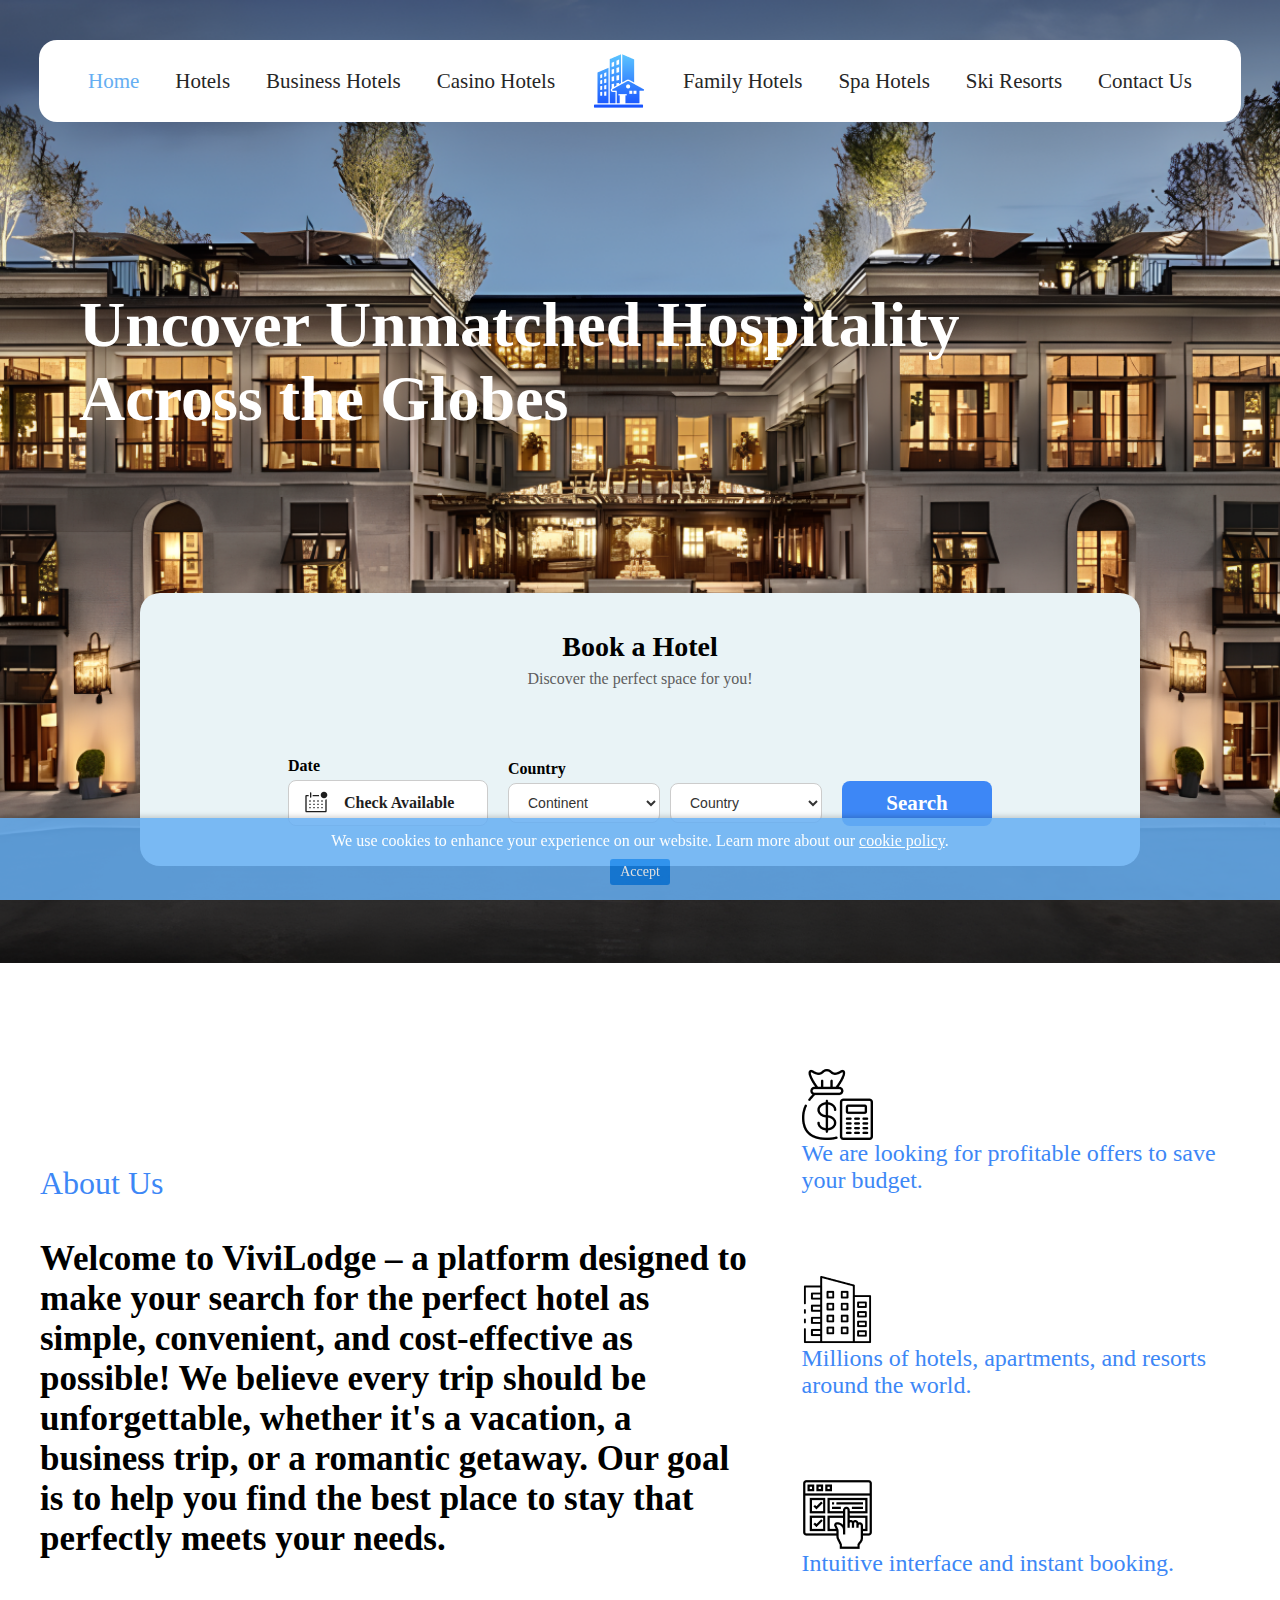
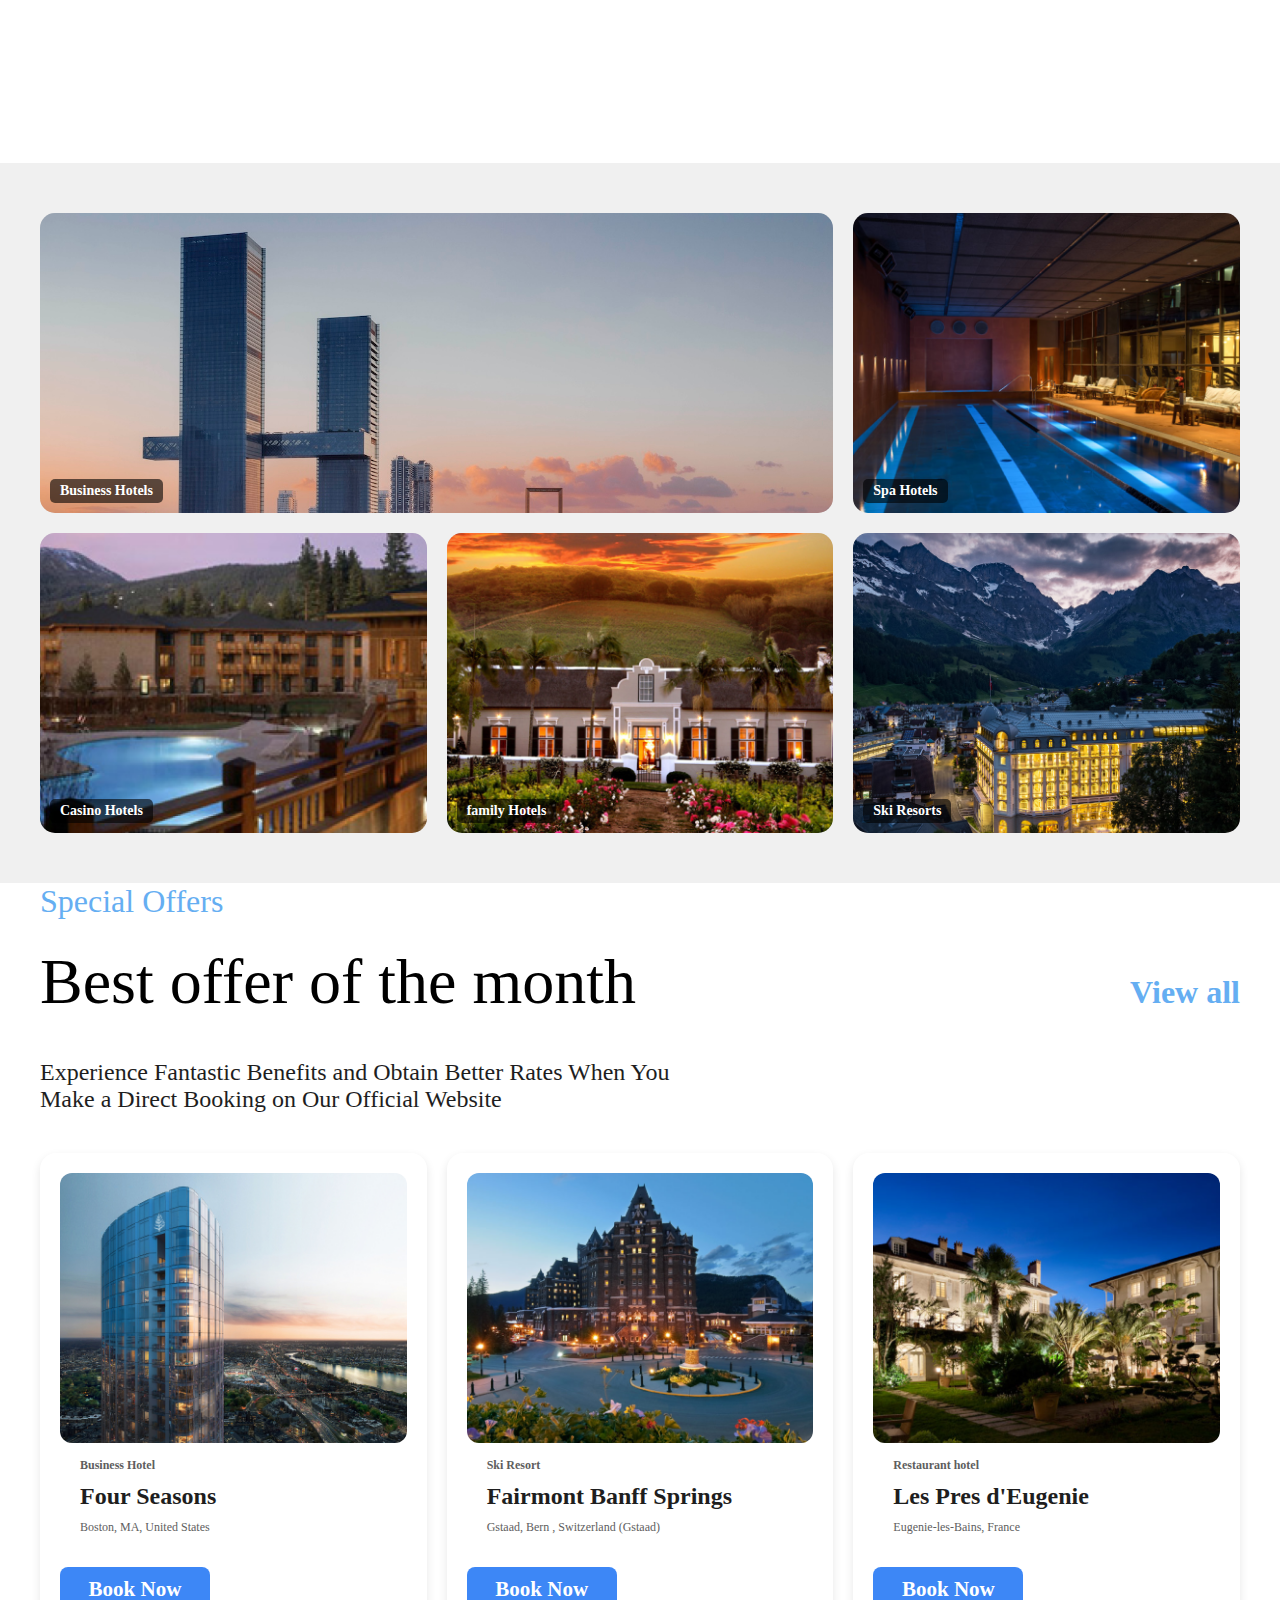
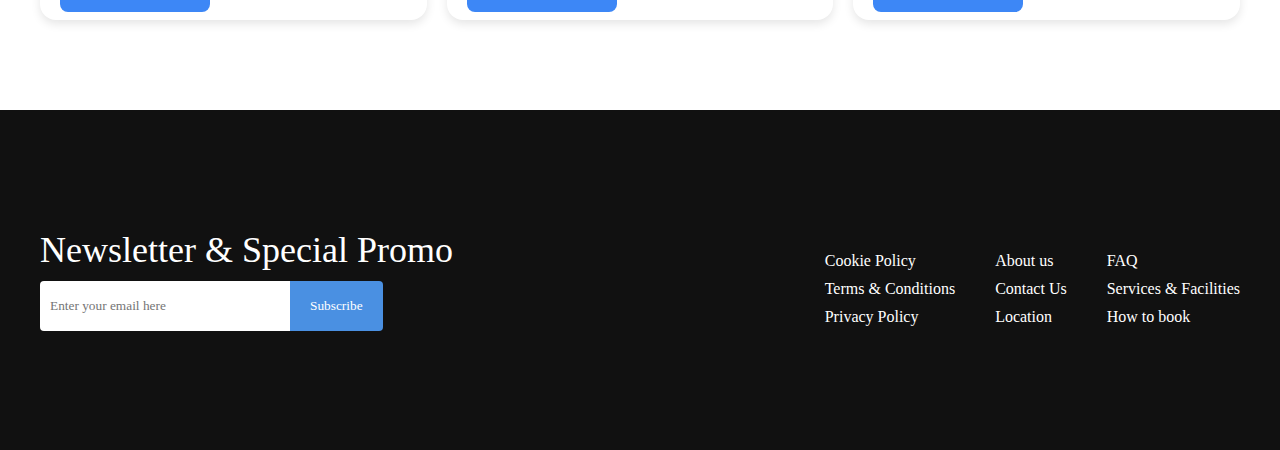
<file: index.html>
<!DOCTYPE html>
<html lang="en">
<head>
    <meta charset="UTF-8">
    <meta name="description" content="Search and book the best hotels for your stay. Compare prices, check reviews, and find your perfect hotel with ease.">
    <meta name="author" content="Hotel Search ViviLodge">
    <meta name="robots" content="index, follow">
    <title>ViviLodge - Your Ultimate Guide to Hotels Worldwide</title>
    <link rel="icon" type="image/png" href="images/image%204.png">
    <link rel="stylesheet" href="./css/style.css">
    <link rel="preconnect" href="https://fonts.googleapis.com">
    <link rel="preconnect" href="https://fonts.gstatic.com" crossorigin>
    <link href="https://fonts.googleapis.com/css2?family=Albert+Sans:ital,wght@0,100..900;1,100..900&family=Inter+Tight:ital,wght@0,100..900;1,100..900&family=Montserrat:ital,wght@0,100..900;1,100..900&family=Roboto:ital,wght@0,100;0,300;0,400;0,500;0,700;0,900;1,100;1,300;1,400;1,500;1,700;1,900&display=swap" rel="stylesheet">
    <script src="js/main.js"></script>
</head>
<body>
    <header>
        <div class="header__container">
            <a id="active" href="#">Home</a>
            <a href="hotels.html">Hotels</a>
            <a href="business.html">Business Hotels</a>
            <a href="casino.html">Casino Hotels</a>
            <img src="./images/image%204.png" alt="">
            <a href="family.html">Family Hotels</a>
            <a href="spa.html">Spa Hotels</a>
            <a href="ski.html">Ski Resorts</a>
            <a href="contact.html">Contact Us</a>
        </div>
        <div class="preview__container">
            <h1>Uncover Unmatched Hospitality <br> Across the Globes</h1>
        </div>
        <div class="booking">
            <div class="booking__container">
                <h2>Book a Hotel</h2>
                <h3>Discover the perfect space for you!</h3>
                <form class="booking__form">
                    <div class="booking__field">
                        <label for="date">Date</label>
                        <button type="button" id="date" class="booking__btn">
                            <img src="images/Frame.svg" alt="">
                            <span class="icon-calendar"></span> Check Available
                        </button>
                    </div>
                    <div class="booking__field">
                        <label for="continent">Country</label>
                        <div class="booking__dropdowns">
                            <select class="booking__select" id="continent">
                                <img src="images/image%2015.png" alt="">
                                <option value="2">Continent</option>
                                <option value="2">Europe</option>
                                <option value="2">America</option>
                                <option value="2">Asia</option>
                                <option value="2">Africa</option>
                                <option value="2">Australia</option>
                            </select>
                            <select class="booking__select" id="country">
                                <img src="images/image%2016.png" alt="">
                                <option value="0">Country</option>
                                <option value="0">USA</option>
                                <option value="0">Italy</option>
                                <option value="0">South Africa</option>
                                <option value="0">Bulgaria</option>
                                <option value="0">UK</option>
                                <option value="0">China</option>
                                <option value="0">Dubai</option>
                            </select>
                        </div>
                    </div>
                    <a href="contact.html"><button type="submit" class="booking__submit">Search</button></a>
                </form>
            </div>
        </div>
    </header>
    <div class="about">
        <div class="about__container">
            <div class="about__maintext">
                <h1>About Us</h1>
                <p>Welcome to ViviLodge – a platform designed to make your search for the perfect hotel as simple, convenient, and cost-effective as possible!
                    We believe every trip should be unforgettable, whether it's a vacation, a business trip, or a romantic getaway. Our goal is to help you find the best place to stay that perfectly meets your needs.</p>
            </div>
            <div class="about__subtitle">
                <div class="subtitles">
                    <img src="images/image%201.png" alt="">
                    <p>We are looking for profitable offers to save your budget.</p>
                </div>
                <div class="subtitles">
                    <img src="images/image%202.png" alt="">
                    <p>Millions of hotels, apartments, and resorts around the world.</p>
                </div>
                <div class="subtitles">
                    <img src="images/image%203.png" alt="">
                    <p>Intuitive interface and instant booking.</p>
                </div>
            </div>
        </div>
    </div>
    <div class="navigation">
        <div class="navigation__container">
            <div class="navigation__block navigation__block--wide">
                <a href="business.html"><img src="images/01-ooo.jpg" alt="Elegant business hotel for corporate travelers"></a>
                <p class="navigation__text">Business Hotels</p>
            </div>
            <div class="navigation__block">
                <a href="spa.html"><img src="images/image%208.png" alt="Relaxing spa hotel surrounded by nature"></a>
                <p class="navigation__text">Spa Hotels</p>
            </div>
            <div class="navigation__block">
                <a href="casino.html"><img src="images/image%205.png" alt="Luxury casino hotel with world-class entertainment"></a>
                <p class="navigation__text">Casino Hotels</p>
            </div>
            <div class="navigation__block">
                <a href="family.html"><img src="images/image%207.png" alt="Family-friendly hotel with spacious rooms"></a>
                <p class="navigation__text">family Hotels</p>
            </div>
            <div class="navigation__block">
                <a href="ski.html"><img src="images/image%206.png" alt="Ski hotel surrounded by snowy mountains"></a>
                <p class="navigation__text">Ski Resorts</p>
            </div>
        </div>
    </div>
    <div class="best">
        <div class="best__container">
            <div class="best__title">
                <h3>Special Offers</h3>
                <div class="best__h1">Best offer of the month <span><a href="hotels.html">View all</a></span></div>
                <p>Experience Fantastic Benefits and Obtain Better Rates When You <br> Make
                    a Direct Booking on Our Official Website</p>
            </div>
            <div class="best__main">
                <div class="best__main--block">
                    <img src="images/image%2010.png" alt="Elegant business hotel for corporate travelers">
                    <h4>Business Hotel</h4>
                    <h2>Four Seasons</h2>
                    <p>Boston, MA, United States </p>
                    <a href="contact.html"><button type="submit" class="booking__submit">Book Now</button></a>
                </div>
                <div class="best__main--block">
                    <img src="images/image%2012.png" alt="Ski hotel surrounded by snowy mountains">
                    <h4>Ski Resort</h4>
                    <h2>Fairmont Banff Springs</h2>
                    <p>Gstaad, Bern , Switzerland (Gstaad)</p>
                    <a href="contact.html"><button type="submit" class="booking__submit">Book Now</button></a>
                </div>
                <div class="best__main--block">
                    <img src="images/image%2013.png" alt="Elegant restaurant in a luxury hotel">
                    <h4>Restaurant hotel</h4>
                    <h2>Les Pres d'Eugenie</h2>
                    <p>Eugenie-les-Bains, France</p>
                    <a href="contact.html"><button type="submit" class="booking__submit">Book Now</button></a>
                </div>
            </div>
        </div>
    </div>
    <footer>
        <div class="footer-container">
            <div class="newsletter">
                <h3>Newsletter & Special Promo</h3>
                <form>
                    <input
                            type="email"
                            placeholder="Enter your email here"
                            class="email-input"
                    />
                    <button type="submit" class="subscribe-button">Subscribe</button>
                </form>
            </div>
            <div class="footer-links">
                <ul>
                    <li><a href="cookie.html">Cookie Policy</a></li>
                    <li><a href="terms.html">Terms & Conditions</a></li>
                    <li><a href="privacy.html">Privacy Policy</a></li>

                </ul>
                <ul>
                    <li><a href="#">About us</a></li>
                    <li><a href="#">Contact Us</a></li>
                    <li><a href="#">Location</a></li>
                </ul>
                <ul>
                    <li><a href="#">FAQ</a></li>
                    <li><a href="#">Services & Facilities</a></li>
                    <li><a href="#">How to book</a></li>
                </ul>
            </div>
        </div>
    </footer>
    <div id="cookie-banner" class="cookie-banner">
        <p>
            We use cookies to enhance your experience on our website.
            Learn more about our <a href="cookie.html">cookie policy</a>.
        </p>
        <button id="accept-cookies" class="cookie-button">Accept</button>
    </div>
</body>
</html>
</file>
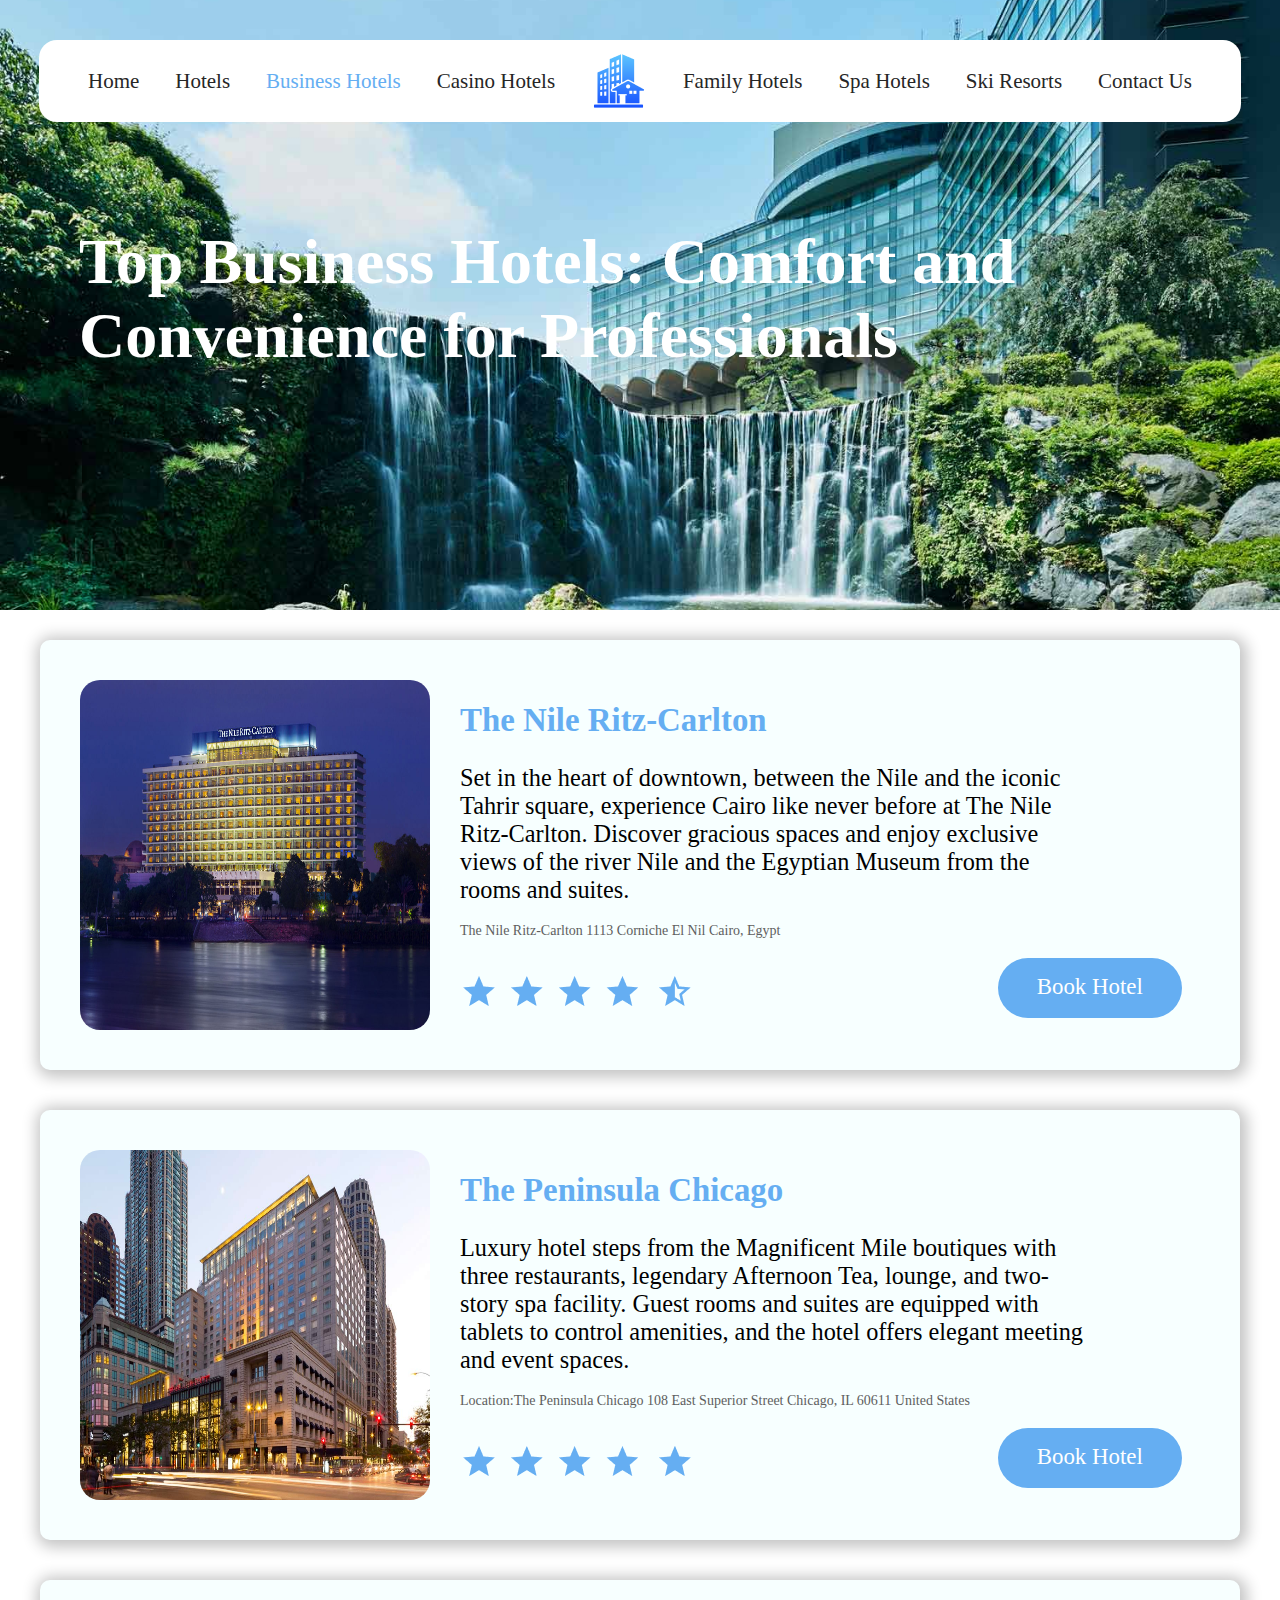
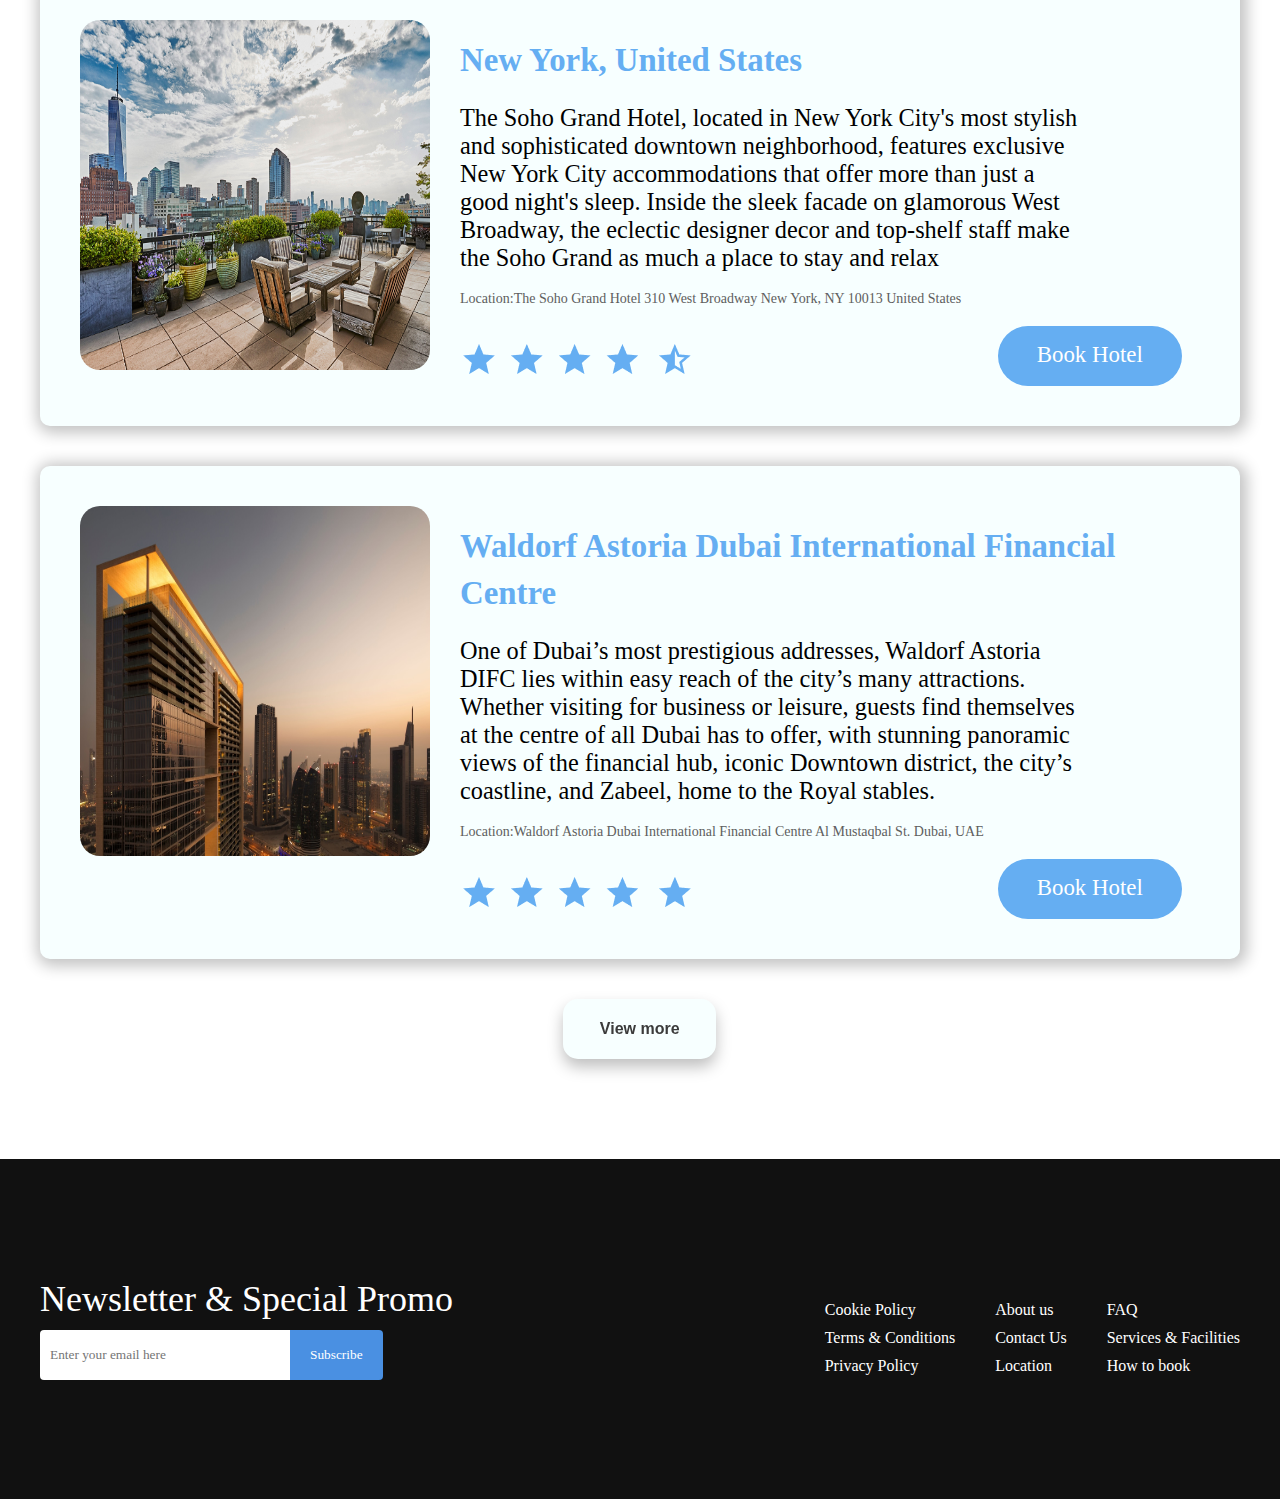
<file: business.html>
<!DOCTYPE html>
<html lang="en">
<head>
    <meta charset="UTF-8">
    <title>ViviLodge - Premium Hotels for Business Travelers</title>
    <link rel="icon" type="image/png" href="images/image%204.png">
    <link rel="stylesheet" href="./css/casino.css">
    <link rel="preconnect" href="https://fonts.googleapis.com">
    <link rel="preconnect" href="https://fonts.gstatic.com" crossorigin>
    <link href="https://fonts.googleapis.com/css2?family=Albert+Sans:ital,wght@0,100..900;1,100..900&family=Inter+Tight:ital,wght@0,100..900;1,100..900&family=Montserrat:ital,wght@0,100..900;1,100..900&family=Roboto:ital,wght@0,100;0,300;0,400;0,500;0,700;0,900;1,100;1,300;1,400;1,500;1,700;1,900&display=swap" rel="stylesheet">
    <script src="js/main.js"></script>
</head>
<body>
<header id="business" >
    <div class="header__container">
        <a  href="index.html">Home</a>
        <a href="hotels.html">Hotels</a>
        <a id="active" href="business.html">Business Hotels</a>
        <a  href="casino.html">Casino Hotels</a>
        <img src="./images/image%204.png" alt="">
        <a href="family.html">Family Hotels</a>
        <a  href="spa.html">Spa Hotels</a>
        <a href="ski.html">Ski Resorts</a>
        <a href="contact.html">Contact Us</a>
    </div>
    <div class="preview__container">
        <h1>Top Business Hotels: Comfort and <br> Convenience for Professionals</h1>
    </div>
</header>
<main>
    <div class="hotels">
        <div class="hotels__container">
            <div class="hotels__block">
                <div class="hotels__block--image">
                    <img src="images/24794_0_thenileritzcarlton_fsa-g.jpg" alt="Elegant business hotel for corporate travelers">
                </div>
                <div class="hotels__block--text">
                    <h1>The Nile Ritz-Carlton</h1>
                    <p>Set in the heart of downtown, between the Nile and the iconic Tahrir square,
                        experience Cairo like never before at The Nile Ritz-Carlton. Discover
                        gracious spaces and enjoy exclusive views of the river Nile and the Egyptian
                        Museum from the rooms and suites.</p>
                    <h3>The Nile Ritz-Carlton
                        1113 Corniche El Nil
                        Cairo,
                        Egypt</h3>
                    <div class="hotels__block--text-img-button">
                        <img src="images/Group%2081.png" alt="">
                        <a href="contact.html"><button type="submit">Book Hotel</button></a>
                    </div>
                </div>
            </div>
            <div class="hotels__block">
                <div class="hotels__block--image">
                    <img src="images/0_exterior-G.jpg" alt="Modern business hotel in the city center">
                </div>
                <div class="hotels__block--text">
                    <h1>The Peninsula Chicago</h1>
                    <p>Luxury hotel steps from the Magnificent Mile boutiques with three restaurants, legendary
                        Afternoon Tea, lounge, and two-story spa facility. Guest rooms and suites are equipped
                        with tablets to control amenities, and the hotel offers elegant meeting and event spaces.</p>
                    <h3>Location:The Peninsula Chicago
                        108 East Superior Street
                        Chicago, IL 60611
                        United States</h3>
                    <div class="hotels__block--text-img-button">
                        <img src="images/Group%208.png" alt="">
                        <a href="contact.html"><button type="submit">Book Hotel</button></a>
                    </div>
                </div>
            </div>
            <div class="hotels__block">
                <div class="hotels__block--image">
                    <img src="images/0%20Grand-Soho-NY-Loft-South-Penthouse-Terrace.jpg" alt="Elegant business hotel for corporate travelers">
                </div>
                <div class="hotels__block--text">
                    <h1>New York, United States</h1>
                    <p>The Soho Grand Hotel, located in New York City's most stylish and sophisticated downtown
                        neighborhood, features exclusive New York City accommodations that offer more
                        than just a good night's sleep. Inside the sleek facade on glamorous West
                        Broadway, the eclectic designer decor and top-shelf staff make the Soho
                        Grand as much a place to stay and relax</p>
                    <h3>Location:The Soho Grand Hotel
                        310 West Broadway
                        New York, NY 10013
                        United States</h3>
                    <div class="hotels__block--text-img-button">
                        <img src="images/Group%2081.png" alt="">
                        <a href="contact.html"><button type="submit">Book Hotel</button></a>
                    </div>
                </div>
            </div>
            <div class="hotels__block">
                <div class="hotels__block--image">
                    <img src="images/01-WaldorfAstoriaDIFC%20-%20RESIZE.jpg" alt="Business hotel with conference rooms and comfortable suites">
                </div>
                <div class="hotels__block--text">
                    <h1>Waldorf Astoria Dubai International Financial Centre</h1>
                    <p>One of Dubai’s most prestigious addresses, Waldorf Astoria DIFC lies within easy reach of the city’s many attractions. Whether visiting for business or leisure, guests find themselves at the centre of all Dubai has to offer, with stunning panoramic views of the financial hub, iconic Downtown district, the city’s coastline, and Zabeel, home to the Royal stables.</p>
                    <h3>Location:Waldorf Astoria Dubai International Financial Centre
                        Al Mustaqbal St.
                        Dubai,
                        UAE</h3>
                    <div class="hotels__block--text-img-button">
                        <img src="images/Group%208.png" alt="">
                        <a href="contact.html"><button type="submit">Book Hotel</button></a>
                    </div>
                </div>
            </div>
            <div class="button-container">
                <button class="more" >View more</button>
            </div>
        </div>
    </div>
</main>
<footer>
    <div class="footer-container">
        <div class="newsletter">
            <h3>Newsletter & Special Promo</h3>
            <form>
                <input
                        type="email"
                        placeholder="Enter your email here"
                        class="email-input"
                />
                <button type="submit" class="subscribe-button">Subscribe</button>
            </form>
        </div>
        <div class="footer-links">
            <ul>
                <li><a href="cookie.html">Cookie Policy</a></li>
                <li><a href="terms.html">Terms & Conditions</a></li>
                <li><a href="privacy.html">Privacy Policy</a></li>

            </ul>
            <ul>
                <li><a href="#">About us</a></li>
                <li><a href="#">Contact Us</a></li>
                <li><a href="#">Location</a></li>
            </ul>
            <ul>
                <li><a href="#">FAQ</a></li>
                <li><a href="#">Services & Facilities</a></li>
                <li><a href="#">How to book</a></li>
            </ul>
        </div>
    </div>
</footer>
</body>
</html>
</file>
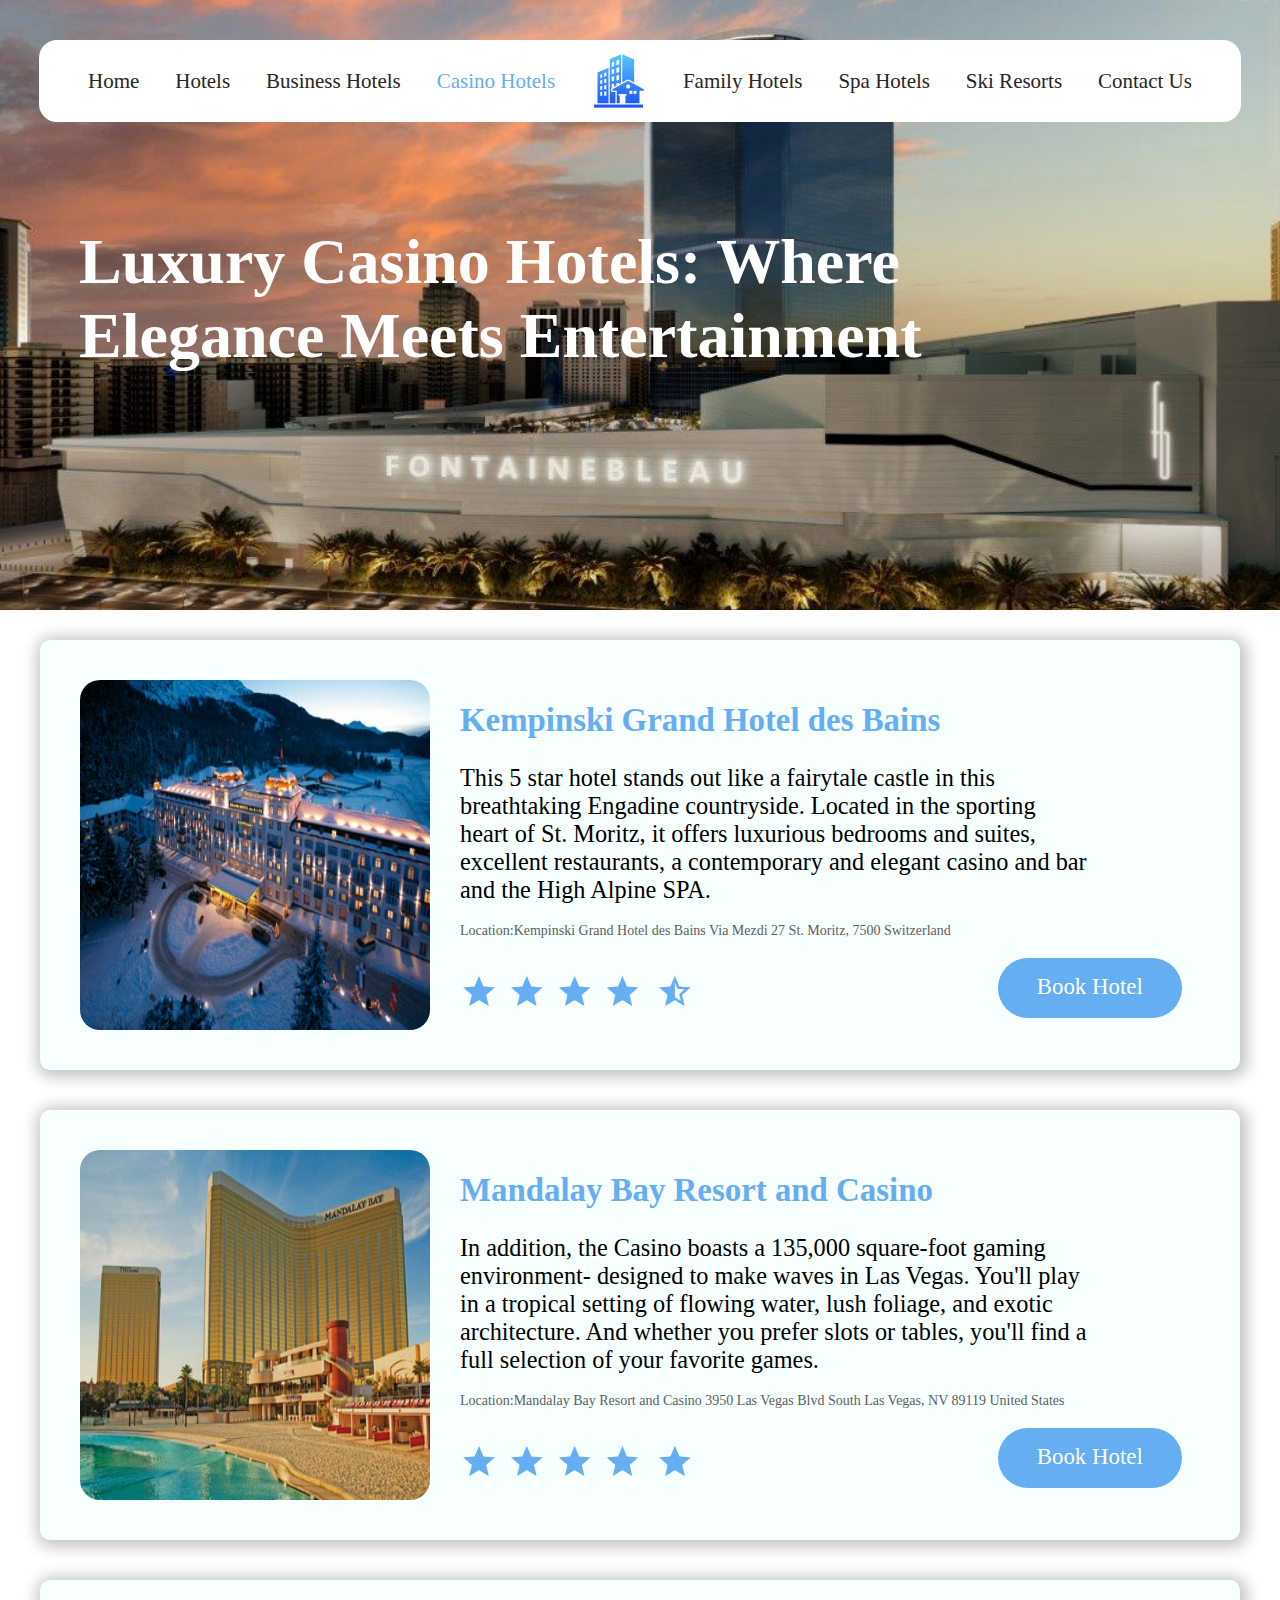
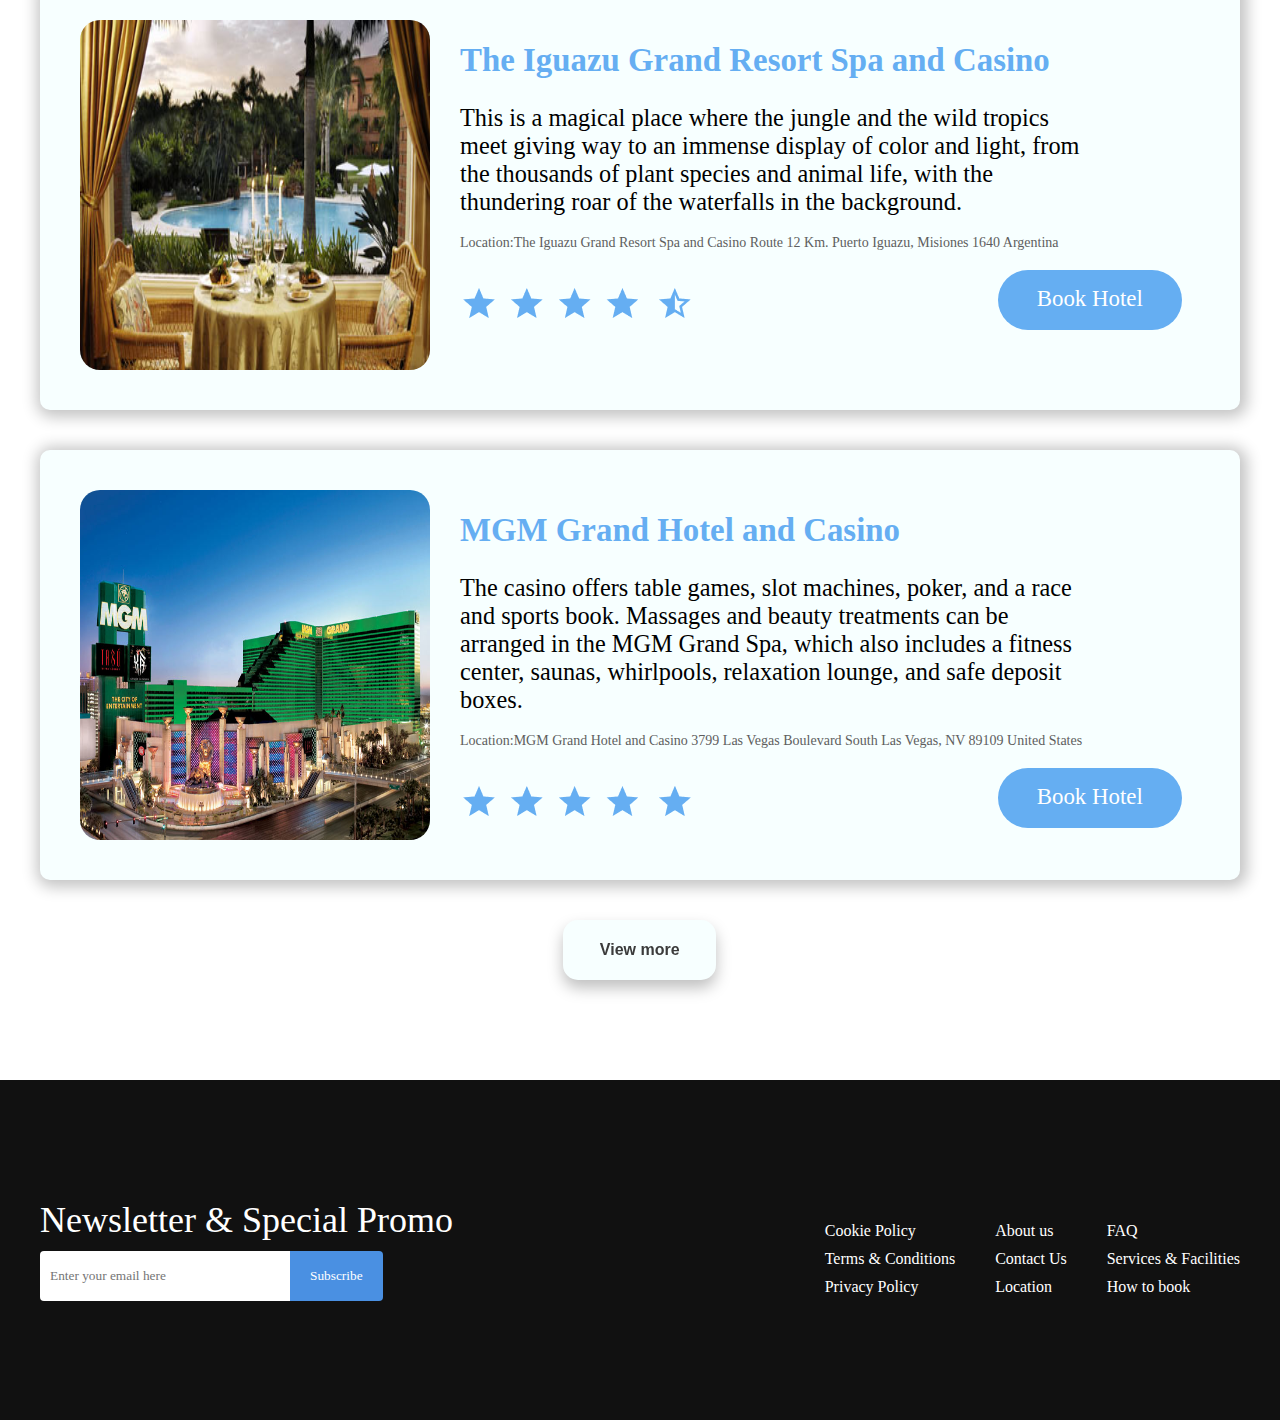
<file: casino.html>
<!DOCTYPE html>
<html lang="en">
<head>
    <meta charset="UTF-8">
    <title>ViviLodge - Top Casino Hotels for Luxury and Entertainment</title>
    <link rel="icon" type="image/png" href="images/image%204.png">
    <link rel="stylesheet" href="./css/casino.css">
    <link rel="preconnect" href="https://fonts.googleapis.com">
    <link rel="preconnect" href="https://fonts.gstatic.com" crossorigin>
    <link href="https://fonts.googleapis.com/css2?family=Albert+Sans:ital,wght@0,100..900;1,100..900&family=Inter+Tight:ital,wght@0,100..900;1,100..900&family=Montserrat:ital,wght@0,100..900;1,100..900&family=Roboto:ital,wght@0,100;0,300;0,400;0,500;0,700;0,900;1,100;1,300;1,400;1,500;1,700;1,900&display=swap" rel="stylesheet">
    <script src="js/main.js"></script>
</head>
<body>
    <header>
    <div class="header__container">
        <a  href="index.html">Home</a>
        <a href="hotels.html">Hotels</a>
        <a href="business.html">Business Hotels</a>
        <a id="active" href="casino.html">Casino Hotels</a>
        <img src="./images/image%204.png" alt="">
        <a href="family.html">Family Hotels</a>
        <a  href="spa.html">Spa Hotels</a>
        <a href="ski.html">Ski Resorts</a>
        <a href="contact.html">Contact Us</a>
    </div>
    <div class="preview__container">
        <h1>Luxury Casino Hotels: Where <br> Elegance  Meets Entertainment</h1>
    </div>
</header>
    <main>
        <div class="hotels">
            <div class="hotels__container">
                <div class="hotels__block">
                    <div class="hotels__block--image">
                        <img src="images/12056_0_kempinskigrandhoteldesbains_fsa-g.jpg" alt="Luxury casino hotel with world-class entertainment">
                    </div>
                    <div class="hotels__block--text">
                        <h1>Kempinski Grand Hotel des Bains</h1>
                        <p>This 5 star hotel stands out like a fairytale castle in this breathtaking Engadine countryside.
                            Located in the sporting heart of St. Moritz, it offers luxurious bedrooms and suites, excellent
                            restaurants, a contemporary and elegant casino and bar and the High Alpine SPA.</p>
                        <h3>Location:Kempinski Grand Hotel des Bains
                            Via Mezdi 27
                            St. Moritz, 7500
                            Switzerland</h3>
                        <div class="hotels__block--text-img-button">
                            <img src="images/Group%2081.png" alt="">
                            <a href="contact.html"><button type="submit">Book Hotel</button></a>
                        </div>
                    </div>
                </div>
                <div class="hotels__block">
                    <div class="hotels__block--image">
                        <img src="images/11110_0_mandalaybayresortandcasino_fsa-g.jpg" alt="Casino hotel featuring gaming tables and luxury accommodations">
                    </div>
                    <div class="hotels__block--text">
                        <h1>Mandalay Bay Resort and Casino</h1>
                        <p>In addition, the Casino boasts a 135,000 square-foot gaming environment- designed to make
                            waves in Las Vegas. You'll play in a tropical setting of flowing water, lush foliage,
                            and exotic architecture. And whether you prefer slots or tables, you'll find a full
                            selection of your favorite games.</p>
                        <h3>Location:Mandalay Bay Resort and Casino
                            3950 Las Vegas Blvd South
                            Las Vegas, NV 89119
                            United States</h3>
                        <div class="hotels__block--text-img-button">
                            <img src="images/Group%208.png" alt="">
                            <a href="contact.html"><button type="submit">Book Hotel</button></a>
                        </div>
                    </div>
                </div>
                <div class="hotels__block">
                    <div class="hotels__block--image">
                        <img src="images/12197_0_theiguazugrandresortspaandcasino_fsa-g.jpg" alt="Modern casino hotel in the heart of the city">
                    </div>
                    <div class="hotels__block--text">
                        <h1>The Iguazu Grand Resort Spa and Casino</h1>
                        <p>This is a magical place where the jungle and the wild tropics meet giving way to an immense display of color and light, from the thousands of plant species and animal life, with the thundering roar of the waterfalls in the background.</p>
                        <h3>Location:The Iguazu Grand Resort Spa and Casino
                            Route 12 Km.
                            Puerto Iguazu, Misiones 1640
                            Argentina</h3>
                        <div class="hotels__block--text-img-button">
                            <img src="images/Group%2081.png" alt="">
                            <a href="contact.html"><button type="submit">Book Hotel</button></a>
                        </div>
                    </div>
                </div>
                <div class="hotels__block">
                    <div class="hotels__block--image">
                        <img src="images/13926_0_mgmgrandhotelandcasino_fsa-g.jpg" alt="Luxury casino hotel with world-class entertainment">
                    </div>
                    <div class="hotels__block--text">
                        <h1>MGM Grand Hotel and Casino</h1>
                        <p>The casino offers table games, slot machines, poker, and a race and sports book. Massages and beauty treatments can be arranged in the MGM Grand Spa, which also includes a fitness center, saunas, whirlpools, relaxation lounge, and safe deposit boxes.</p>
                        <h3>Location:MGM Grand Hotel and Casino
                            3799 Las Vegas Boulevard South
                            Las Vegas, NV 89109
                            United States</h3>
                        <div class="hotels__block--text-img-button">
                            <img src="images/Group%208.png" alt="">
                            <a href="contact.html"><button type="submit">Book Hotel</button></a>
                        </div>
                    </div>
                </div>
                <div class="button-container">
                    <button class="more" >View more</button>
                </div>
            </div>
        </div>
    </main>
    <footer>
        <div class="footer-container">
            <div class="newsletter">
                <h3>Newsletter & Special Promo</h3>
                <form>
                    <input
                            type="email"
                            placeholder="Enter your email here"
                            class="email-input"
                    />
                    <button type="submit" class="subscribe-button">Subscribe</button>
                </form>
            </div>
            <div class="footer-links">
                <ul>
                    <li><a href="cookie.html">Cookie Policy</a></li>
                    <li><a href="terms.html">Terms & Conditions</a></li>
                    <li><a href="privacy.html">Privacy Policy</a></li>

                </ul>
                <ul>
                    <li><a href="#">About us</a></li>
                    <li><a href="#">Contact Us</a></li>
                    <li><a href="#">Location</a></li>
                </ul>
                <ul>
                    <li><a href="#">FAQ</a></li>
                    <li><a href="#">Services & Facilities</a></li>
                    <li><a href="#">How to book</a></li>
                </ul>
            </div>
        </div>
    </footer>
</body>
</html>
</file>
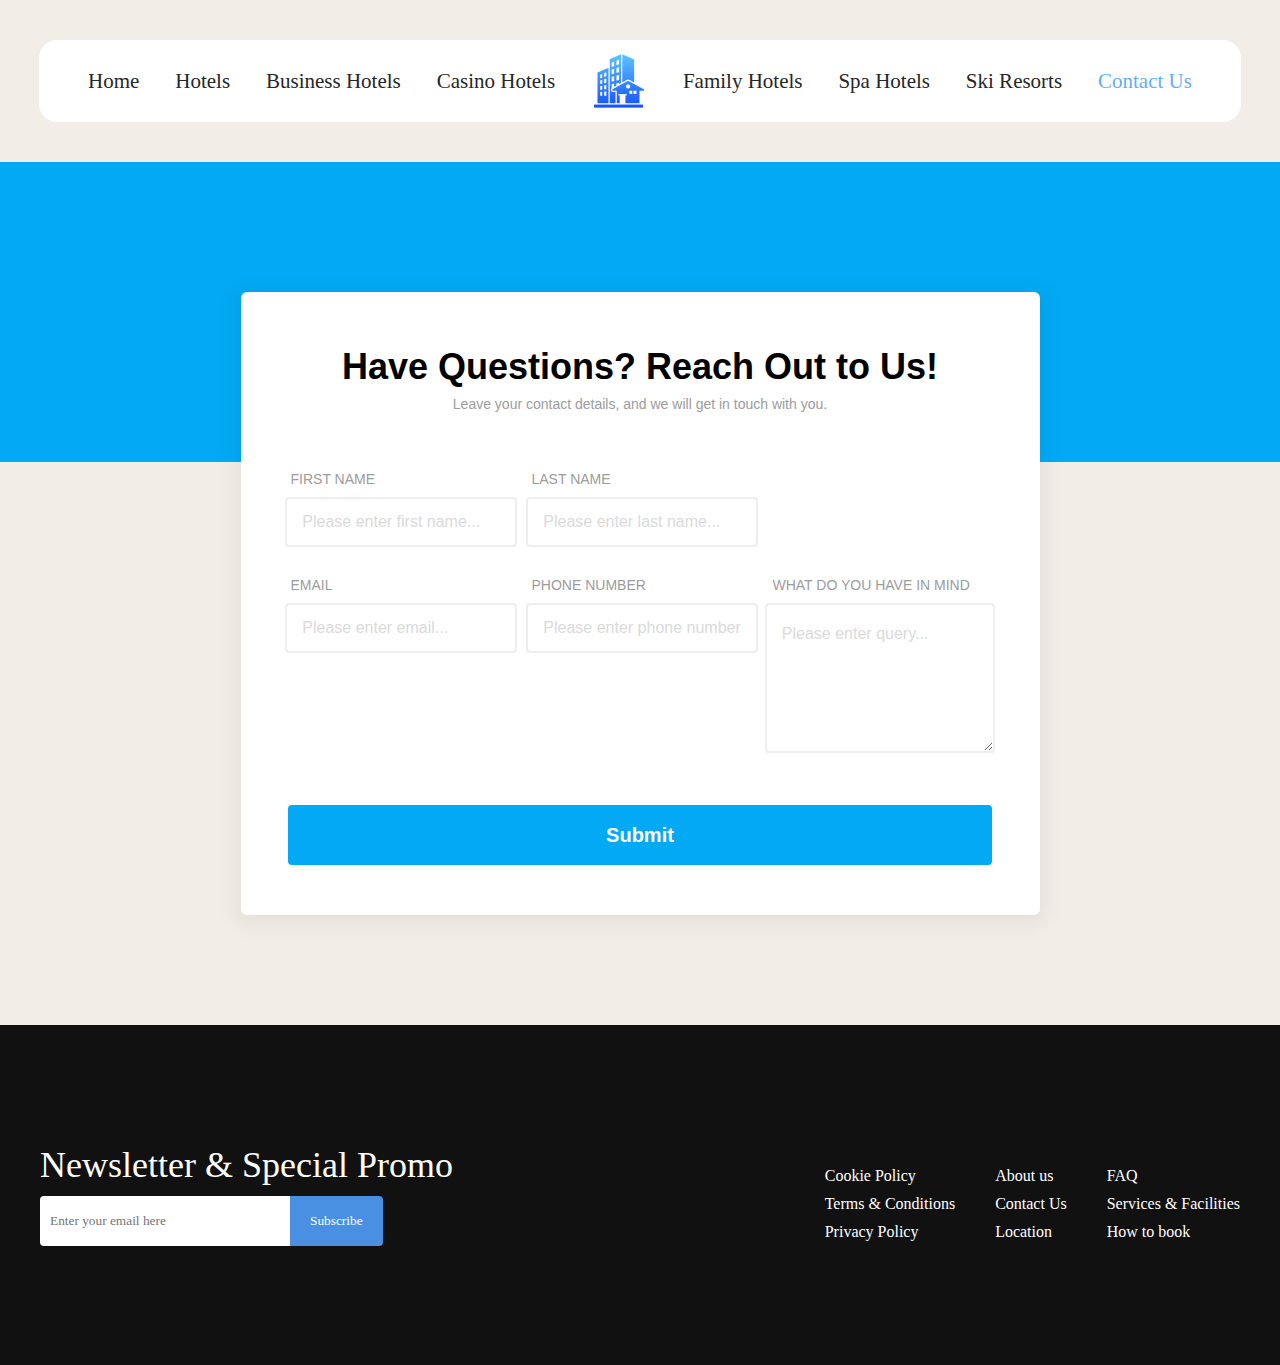
<file: contact.html>
<!DOCTYPE html>
<html lang="en">
<head>
    <meta charset="UTF-8">
    <title>ViviLodge - Get in Touch with Us</title>
    <link rel="icon" type="image/png" href="images/image%204.png">
    <link rel="stylesheet" href="./css/contact.css">
    <link rel="preconnect" href="https://fonts.googleapis.com">
    <link rel="preconnect" href="https://fonts.gstatic.com" crossorigin>
    <link href="https://fonts.googleapis.com/css2?family=Albert+Sans:ital,wght@0,100..900;1,100..900&family=Inter+Tight:ital,wght@0,100..900;1,100..900&family=Montserrat:ital,wght@0,100..900;1,100..900&family=Roboto:ital,wght@0,100;0,300;0,400;0,500;0,700;0,900;1,100;1,300;1,400;1,500;1,700;1,900&display=swap" rel="stylesheet">
</head>
<body>
    <header>
        <div class="header__container">
            <a href="index.html">Home</a>
            <a href="hotels.html">Hotels</a>
            <a href="business.html">Business Hotels</a>
            <a href="casino.html">Casino Hotels</a>
            <img src="./images/image%204.png" alt="">
            <a href="family.html">Family Hotels</a>
            <a href="spa.html">Spa Hotels</a>
            <a href="ski.html">Ski Resorts</a>
            <a id="active" href="contact.html">Contact Us</a>
        </div>
    </header>
    <div class="contact_us_2">
        <div class="responsive-container-block big-container">
            <div class="blueBG">
            </div>
            <div class="responsive-container-block container">
                <form class="form-box">
                    <div class="container-block form-wrapper">
                        <p class="text-blk contactus-head">
                            Have Questions? Reach Out to Us!
                        </p>
                        <p class="text-blk contactus-subhead">
                            Leave your contact details, and we will get in touch with you.
                        </p>
                        <div class="responsive-container-block">
                            <div class="responsive-cell-block wk-ipadp-6 wk-tab-12 wk-mobile-12 wk-desk-6" id="i10mt">
                                <p class="text-blk input-title">
                                    FIRST NAME
                                </p>
                                <input class="input" id="ijowk" name="FirstName" placeholder="Please enter first name...">
                            </div>
                            <div class="responsive-cell-block wk-desk-6 wk-ipadp-6 wk-tab-12 wk-mobile-12">
                                <p class="text-blk input-title">
                                    LAST NAME
                                </p>
                                <input class="input" id="indfi" name="Last Name" placeholder="Please enter last name...">
                            </div>
                            <div class="responsive-cell-block wk-desk-6 wk-ipadp-6 wk-tab-12 wk-mobile-12">
                                <p class="text-blk input-title">
                                    EMAIL
                                </p>
                                <input class="input" id="ipmgh" name="Email" placeholder="Please enter email...">
                            </div>
                            <div class="responsive-cell-block wk-desk-6 wk-ipadp-6 wk-tab-12 wk-mobile-12">
                                <p class="text-blk input-title">
                                    PHONE NUMBER
                                </p>
                                <input class="input" id="imgis" name="PhoneNumber" placeholder="Please enter phone number...">
                            </div>
                            <div class="responsive-cell-block wk-tab-12 wk-mobile-12 wk-desk-12 wk-ipadp-12" id="i634i">
                                <p class="text-blk input-title">
                                    WHAT DO YOU HAVE IN MIND
                                </p>
                                <textarea class="textinput" id="i5vyy" placeholder="Please enter query..."></textarea>
                            </div>
                        </div>
                        <button class="submit-btn">
                            Submit
                        </button>
                    </div>
                </form>
            </div>
        </div>
    </div>
    <footer>
        <div class="footer-container">
            <div class="newsletter">
                <h3>Newsletter & Special Promo</h3>
                <form>
                    <input
                            type="email"
                            placeholder="Enter your email here"
                            class="email-input"
                    />
                    <button type="submit" class="subscribe-button">Subscribe</button>
                </form>
            </div>
            <div class="footer-links">
                <ul>
                    <li><a href="cookie.html">Cookie Policy</a></li>
                    <li><a href="terms.html">Terms & Conditions</a></li>
                    <li><a href="privacy.html">Privacy Policy</a></li>

                </ul>
                <ul>
                    <li><a href="#">About us</a></li>
                    <li><a href="#">Contact Us</a></li>
                    <li><a href="#">Location</a></li>
                </ul>
                <ul>
                    <li><a href="#">FAQ</a></li>
                    <li><a href="#">Services & Facilities</a></li>
                    <li><a href="#">How to book</a></li>
                </ul>
            </div>
        </div>
    </footer>

</body>
</html>
</file>
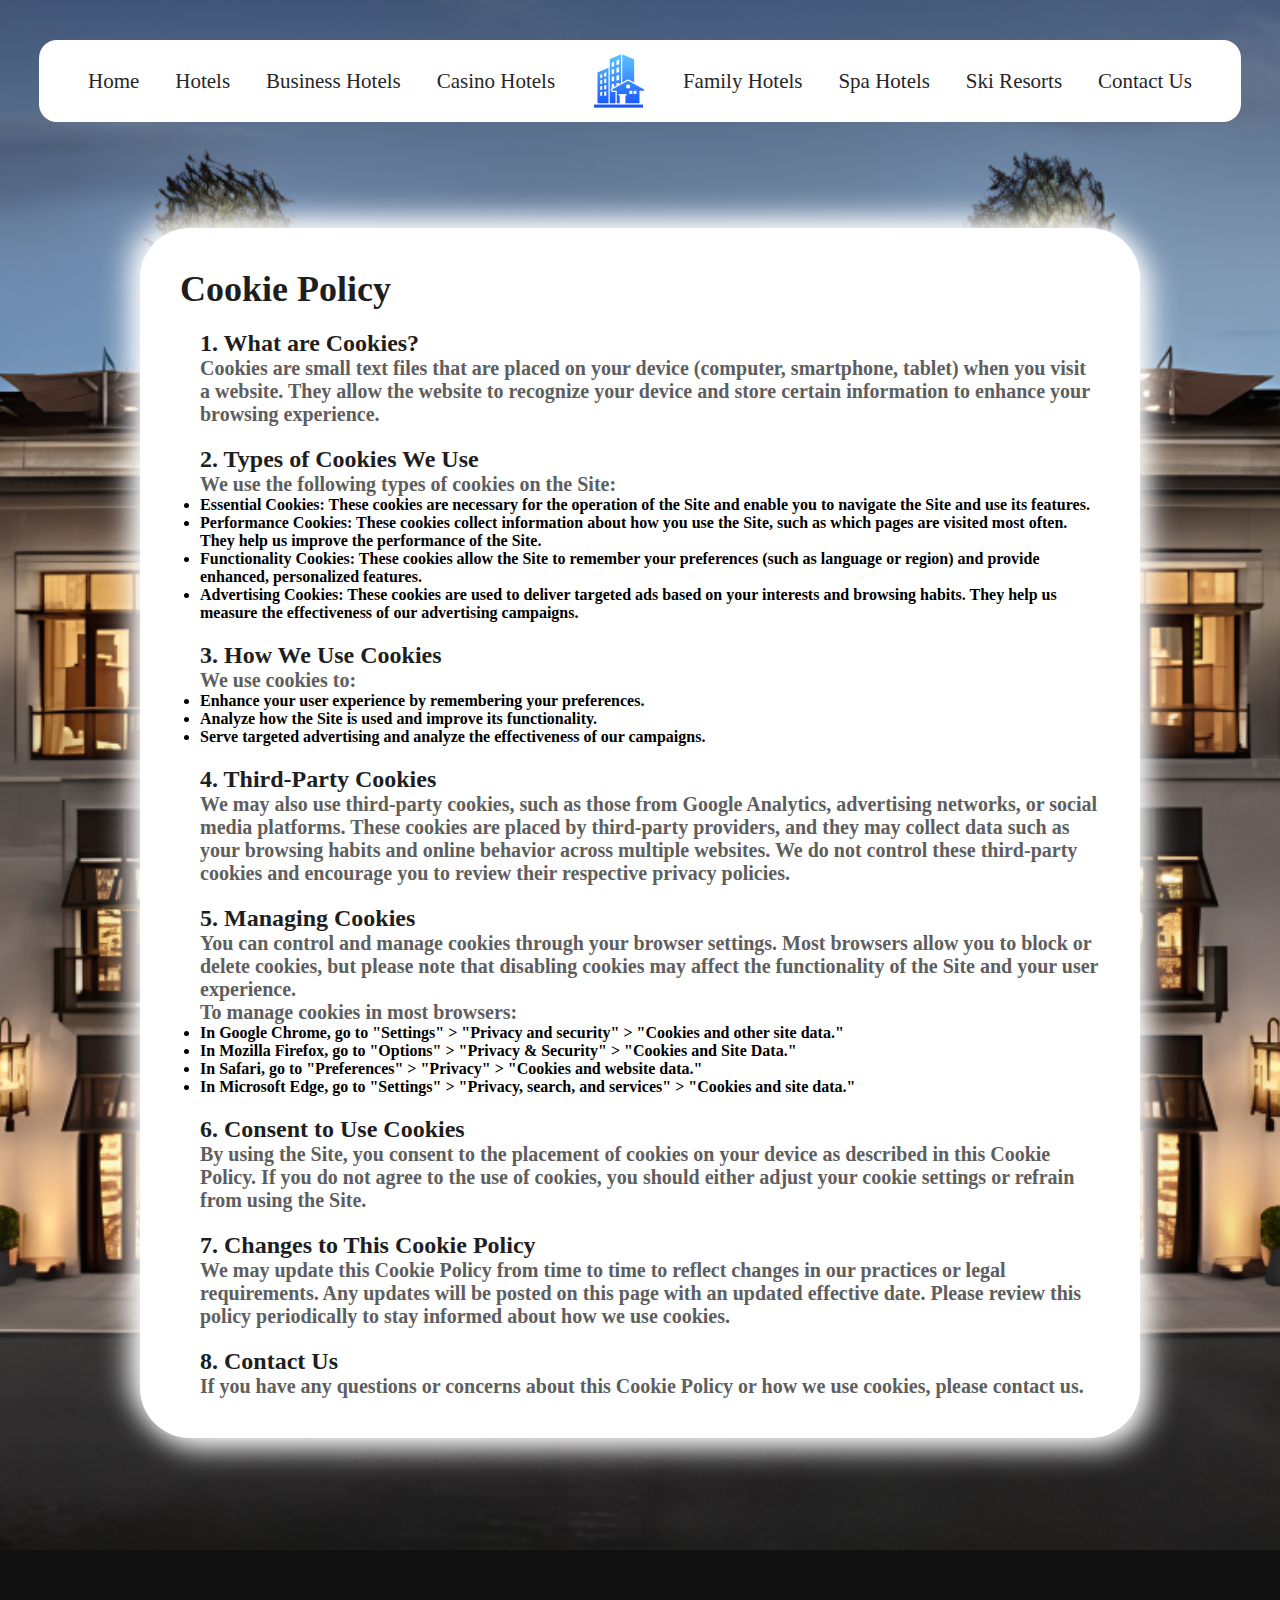
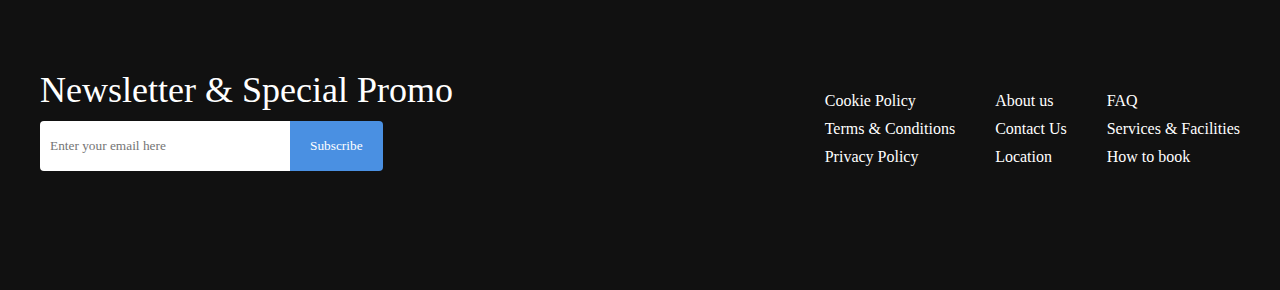
<file: cookie.html>
<!DOCTYPE html>
<html lang="en">
<head>
    <meta charset="UTF-8">
    <title>ViviLodge</title>
    <link rel="icon" type="image/png" href="images/image%204.png">
    <link rel="stylesheet" href="./css/terms.css">
    <link rel="preconnect" href="https://fonts.googleapis.com">
    <link rel="preconnect" href="https://fonts.gstatic.com" crossorigin>
    <link href="https://fonts.googleapis.com/css2?family=Albert+Sans:ital,wght@0,100..900;1,100..900&family=Inter+Tight:ital,wght@0,100..900;1,100..900&family=Montserrat:ital,wght@0,100..900;1,100..900&family=Roboto:ital,wght@0,100;0,300;0,400;0,500;0,700;0,900;1,100;1,300;1,400;1,500;1,700;1,900&display=swap" rel="stylesheet">
</head>
<body>
<header id="cookieHeader" >
    <div class="header__container">
        <a href="index.html">Home</a>
        <a href="hotels.html">Hotels</a>
        <a href="business.html">Business Hotels</a>
        <a href="casino.html">Casino Hotels</a>
        <img src="./images/image%204.png" alt="">
        <a href="family.html">Family Hotels</a>
        <a href="spa.html">Spa Hotels</a>
        <a href="ski.html">Ski Resorts</a>
        <a href="contact.html">Contact Us</a>
    </div>
    <div class="card">
        <div class="card__container">
            <h1 id="H1" >Cookie Policy</h1>
            <section>
                <h2>1. What are Cookies?</h2>
                <p>Cookies are small text files that are placed on your device (computer, smartphone, tablet) when you visit a website. They allow the website to recognize your device and store certain information to enhance your browsing experience.</p>
            </section>

            <section>
                <h2>2. Types of Cookies We Use</h2>
                <p>We use the following types of cookies on the Site:</p>
                <ul>
                    <li><strong>Essential Cookies</strong>: These cookies are necessary for the operation of the Site and enable you to navigate the Site and use its features.</li>
                    <li><strong>Performance Cookies</strong>: These cookies collect information about how you use the Site, such as which pages are visited most often. They help us improve the performance of the Site.</li>
                    <li><strong>Functionality Cookies</strong>: These cookies allow the Site to remember your preferences (such as language or region) and provide enhanced, personalized features.</li>
                    <li><strong>Advertising Cookies</strong>: These cookies are used to deliver targeted ads based on your interests and browsing habits. They help us measure the effectiveness of our advertising campaigns.</li>
                </ul>
            </section>

            <section>
                <h2>3. How We Use Cookies</h2>
                <p>We use cookies to:</p>
                <ul>
                    <li>Enhance your user experience by remembering your preferences.</li>
                    <li>Analyze how the Site is used and improve its functionality.</li>
                    <li>Serve targeted advertising and analyze the effectiveness of our campaigns.</li>
                </ul>
            </section>

            <section>
                <h2>4. Third-Party Cookies</h2>
                <p>We may also use third-party cookies, such as those from Google Analytics, advertising networks, or social media platforms. These cookies are placed by third-party providers, and they may collect data such as your browsing habits and online behavior across multiple websites. We do not control these third-party cookies and encourage you to review their respective privacy policies.</p>
            </section>

            <section>
                <h2>5. Managing Cookies</h2>
                <p>You can control and manage cookies through your browser settings. Most browsers allow you to block or delete cookies, but please note that disabling cookies may affect the functionality of the Site and your user experience.</p>
                <p><strong>To manage cookies in most browsers:</strong></p>
                <ul>
                    <li>In Google Chrome, go to "Settings" > "Privacy and security" > "Cookies and other site data."</li>
                    <li>In Mozilla Firefox, go to "Options" > "Privacy & Security" > "Cookies and Site Data."</li>
                    <li>In Safari, go to "Preferences" > "Privacy" > "Cookies and website data."</li>
                    <li>In Microsoft Edge, go to "Settings" > "Privacy, search, and services" > "Cookies and site data."</li>
                </ul>
            </section>

            <section>
                <h2>6. Consent to Use Cookies</h2>
                <p>By using the Site, you consent to the placement of cookies on your device as described in this Cookie Policy. If you do not agree to the use of cookies, you should either adjust your cookie settings or refrain from using the Site.</p>
            </section>

            <section>
                <h2>7. Changes to This Cookie Policy</h2>
                <p>We may update this Cookie Policy from time to time to reflect changes in our practices or legal requirements. Any updates will be posted on this page with an updated effective date. Please review this policy periodically to stay informed about how we use cookies.</p>
            </section>

            <section>
                <h2>8. Contact Us</h2>
                <p>If you have any questions or concerns about this Cookie Policy or how we use cookies, please contact us.</p>
            </section>
        </div>
    </div>
</header>
<footer>
    <div class="footer-container">
        <div class="newsletter">
            <h3>Newsletter & Special Promo</h3>
            <form>
                <input
                        type="email"
                        placeholder="Enter your email here"
                        class="email-input"
                />
                <button type="submit" class="subscribe-button">Subscribe</button>
            </form>
        </div>
        <div class="footer-links">
            <ul>
                <li><a href="cookie.html">Cookie Policy</a></li>
                <li><a href="terms.html">Terms & Conditions</a></li>
                <li><a href="privacy.html">Privacy Policy</a></li>

            </ul>
            <ul>
                <li><a href="#">About us</a></li>
                <li><a href="#">Contact Us</a></li>
                <li><a href="#">Location</a></li>
            </ul>
            <ul>
                <li><a href="#">FAQ</a></li>
                <li><a href="#">Services & Facilities</a></li>
                <li><a href="#">How to book</a></li>
            </ul>
        </div>
    </div>
</footer>
</body>
</html>
</file>
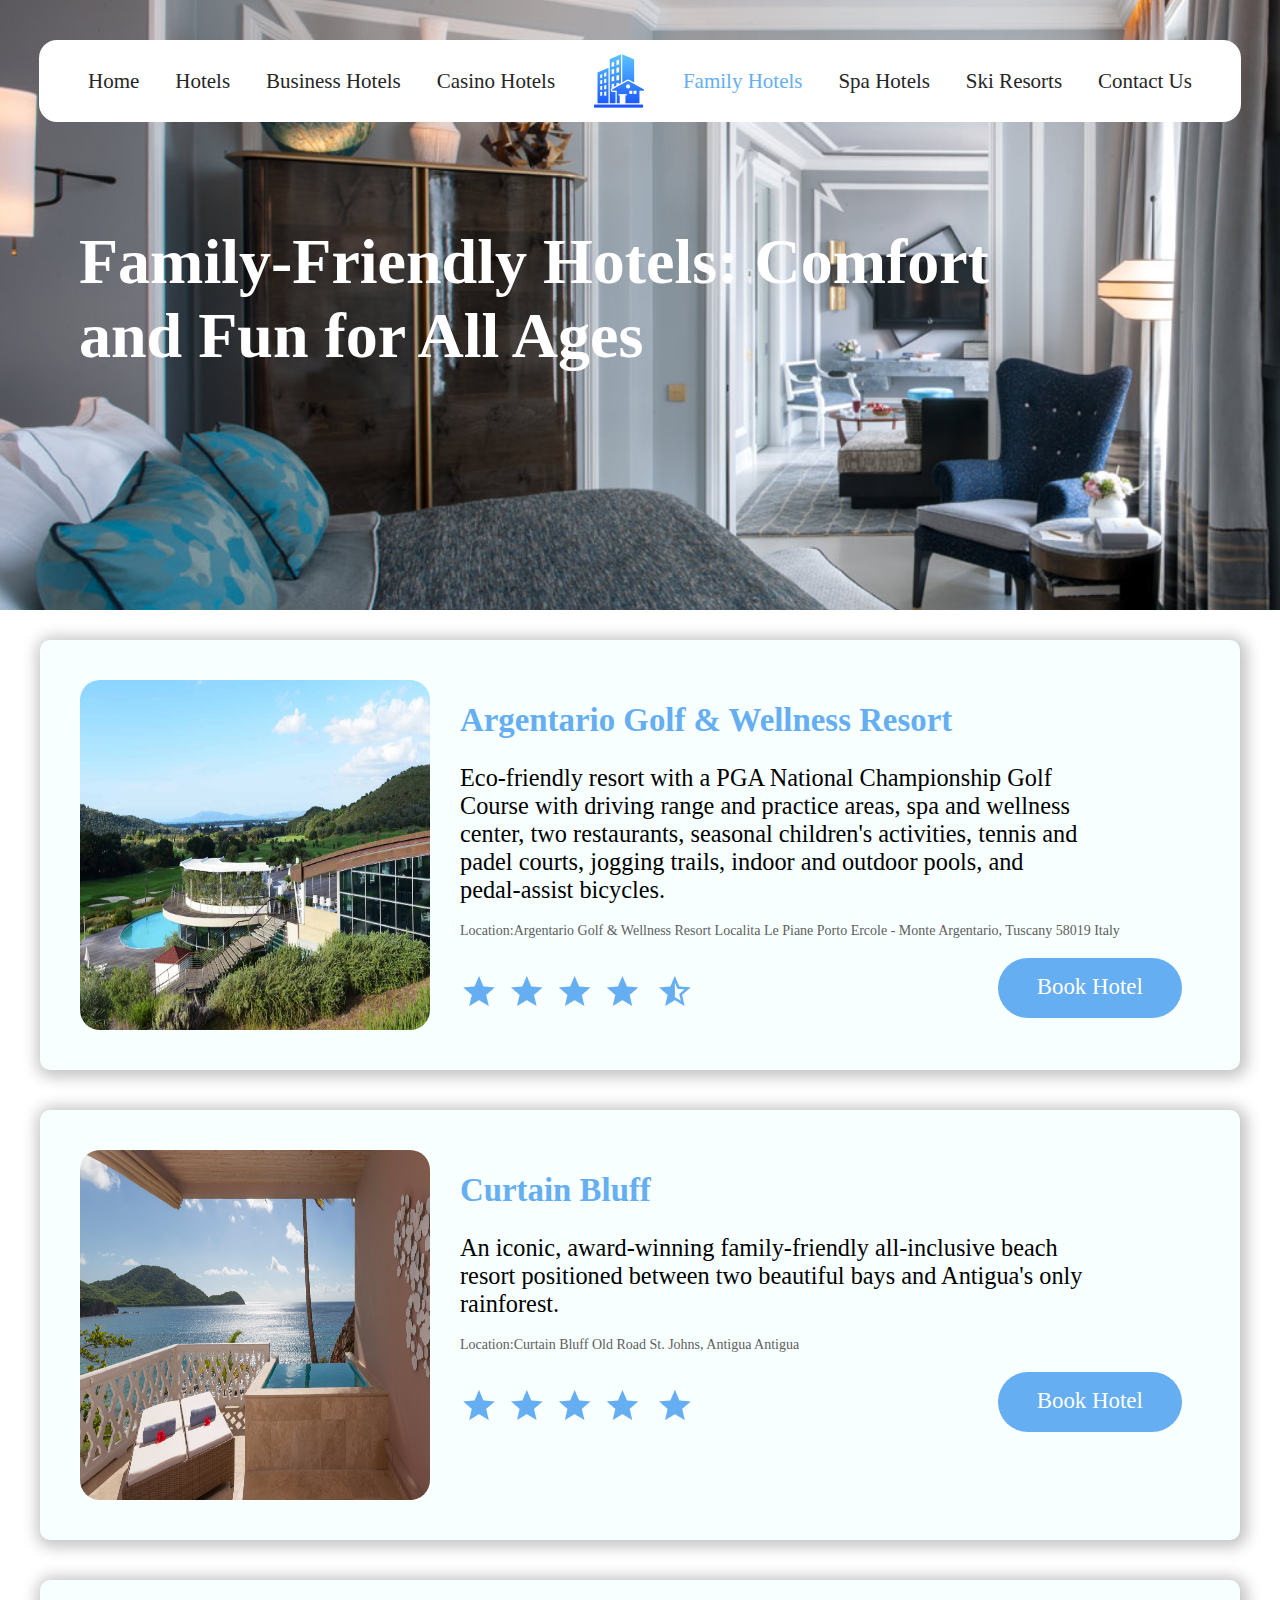
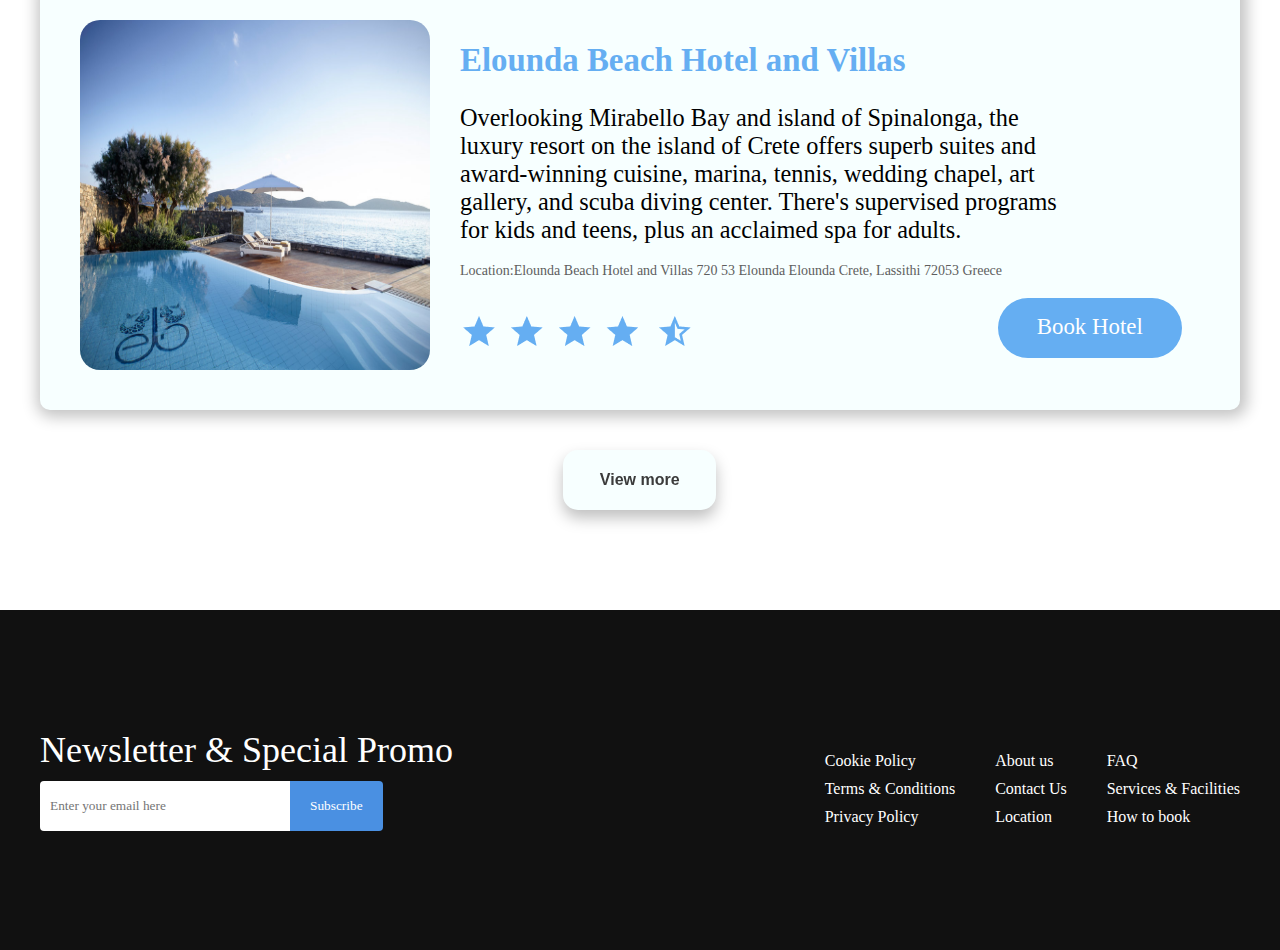
<file: family.html>
<!DOCTYPE html>
<html lang="en">
<head>
    <meta charset="UTF-8">
    <title>ViviLodge - Family-Friendly Hotels for All Ages</title>
    <link rel="icon" type="image/png" href="images/image%204.png">
    <link rel="stylesheet" href="./css/casino.css">
    <link rel="preconnect" href="https://fonts.googleapis.com">
    <link rel="preconnect" href="https://fonts.gstatic.com" crossorigin>
    <link href="https://fonts.googleapis.com/css2?family=Albert+Sans:ital,wght@0,100..900;1,100..900&family=Inter+Tight:ital,wght@0,100..900;1,100..900&family=Montserrat:ital,wght@0,100..900;1,100..900&family=Roboto:ital,wght@0,100;0,300;0,400;0,500;0,700;0,900;1,100;1,300;1,400;1,500;1,700;1,900&display=swap" rel="stylesheet">
    <script src="js/main.js"></script>
</head>
<body>
<header id="family" >
    <div class="header__container">
        <a href="#">Home</a>
        <a href="hotels.html">Hotels</a>
        <a href="business.html">Business Hotels</a>
        <a href="casino.html">Casino Hotels</a>
        <img src="./images/image%204.png" alt="">
        <a id="active" href="family.html">Family Hotels</a>
        <a href="spa.html">Spa Hotels</a>
        <a href="ski.html">Ski Resorts</a>
        <a href="contact.html">Contact Us</a>
    </div>
    <div class="preview__container">
        <h1>Family-Friendly Hotels: Comfort <br> and Fun for All Ages</h1>
    </div>
</header>
<main>
    <div class="hotels">
        <div class="hotels__container">
            <div class="hotels__block">
                <div class="hotels__block--image">
                    <img src="images/0-G%20(2).jpg" alt="">
                </div>
                <div class="hotels__block--text">
                    <h1>Argentario Golf & Wellness Resort</h1>
                    <p>Eco-friendly resort with a PGA National Championship Golf Course with driving range and practice areas, spa and wellness center, two restaurants, seasonal children's activities, tennis and padel courts, jogging trails, indoor and outdoor pools, and pedal-assist bicycles.</p>
                    <h3>Location:Argentario Golf & Wellness Resort
                        Localita Le Piane
                        Porto Ercole - Monte Argentario, Tuscany 58019
                        Italy</h3>
                    <div class="hotels__block--text-img-button">
                        <img src="images/Group%2081.png" alt="">
                        <a href="contact.html"><button type="submit">Book Hotel</button></a>
                    </div>
                </div>
            </div>
            <div class="hotels__block">
                <div class="hotels__block--image">
                    <img src="images/23826_0_curtainbluff_fsa-g.jpg" alt="">
                </div>
                <div class="hotels__block--text">
                    <h1>Curtain Bluff</h1>
                    <p>An iconic, award-winning family-friendly all-inclusive beach resort positioned between two beautiful bays and Antigua's only rainforest.</p>
                    <h3>Location:Curtain Bluff
                        Old Road
                        St. Johns, Antigua
                        Antigua</h3>
                    <div class="hotels__block--text-img-button">
                        <img src="images/Group%208.png" alt="">
                        <a href="contact.html"><button type="submit">Book Hotel</button></a>
                    </div>
                </div>
            </div>
            <div class="hotels__block">
                <div class="hotels__block--image">
                    <img src="images/0_OUTDOOR2.jpg" alt="">
                </div>
                <div class="hotels__block--text">
                    <h1>Elounda Beach Hotel and Villas</h1>
                    <p>Overlooking Mirabello Bay and island of Spinalonga, the luxury resort on the island of Crete offers superb suites and award-winning cuisine, marina, tennis, wedding chapel, art gallery, and scuba diving center. There's supervised programs for kids and teens, plus an acclaimed spa for adults.</p>
                    <h3>Location:Elounda Beach Hotel and Villas
                        720 53 Elounda
                        Elounda
                        Crete, Lassithi 72053
                        Greece</h3>
                    <div class="hotels__block--text-img-button">
                        <img src="images/Group%2081.png" alt="">
                        <a href="contact.html"><button type="submit">Book Hotel</button></a>
                    </div>
                </div>
            </div>
            <div class="button-container">
                <button class="more" >View more</button>
            </div>
        </div>
    </div>
</main>
<footer>
    <div class="footer-container">
        <div class="newsletter">
            <h3>Newsletter & Special Promo</h3>
            <form>
                <input
                        type="email"
                        placeholder="Enter your email here"
                        class="email-input"
                />
                <button type="submit" class="subscribe-button">Subscribe</button>
            </form>
        </div>
        <div class="footer-links">
            <ul>
                <li><a href="cookie.html">Cookie Policy</a></li>
                <li><a href="terms.html">Terms & Conditions</a></li>
                <li><a href="privacy.html">Privacy Policy</a></li>

            </ul>
            <ul>
                <li><a href="#">About us</a></li>
                <li><a href="#">Contact Us</a></li>
                <li><a href="#">Location</a></li>
            </ul>
            <ul>
                <li><a href="#">FAQ</a></li>
                <li><a href="#">Services & Facilities</a></li>
                <li><a href="#">How to book</a></li>
            </ul>
        </div>
    </div>
</footer>
</body>
</html>
</file>
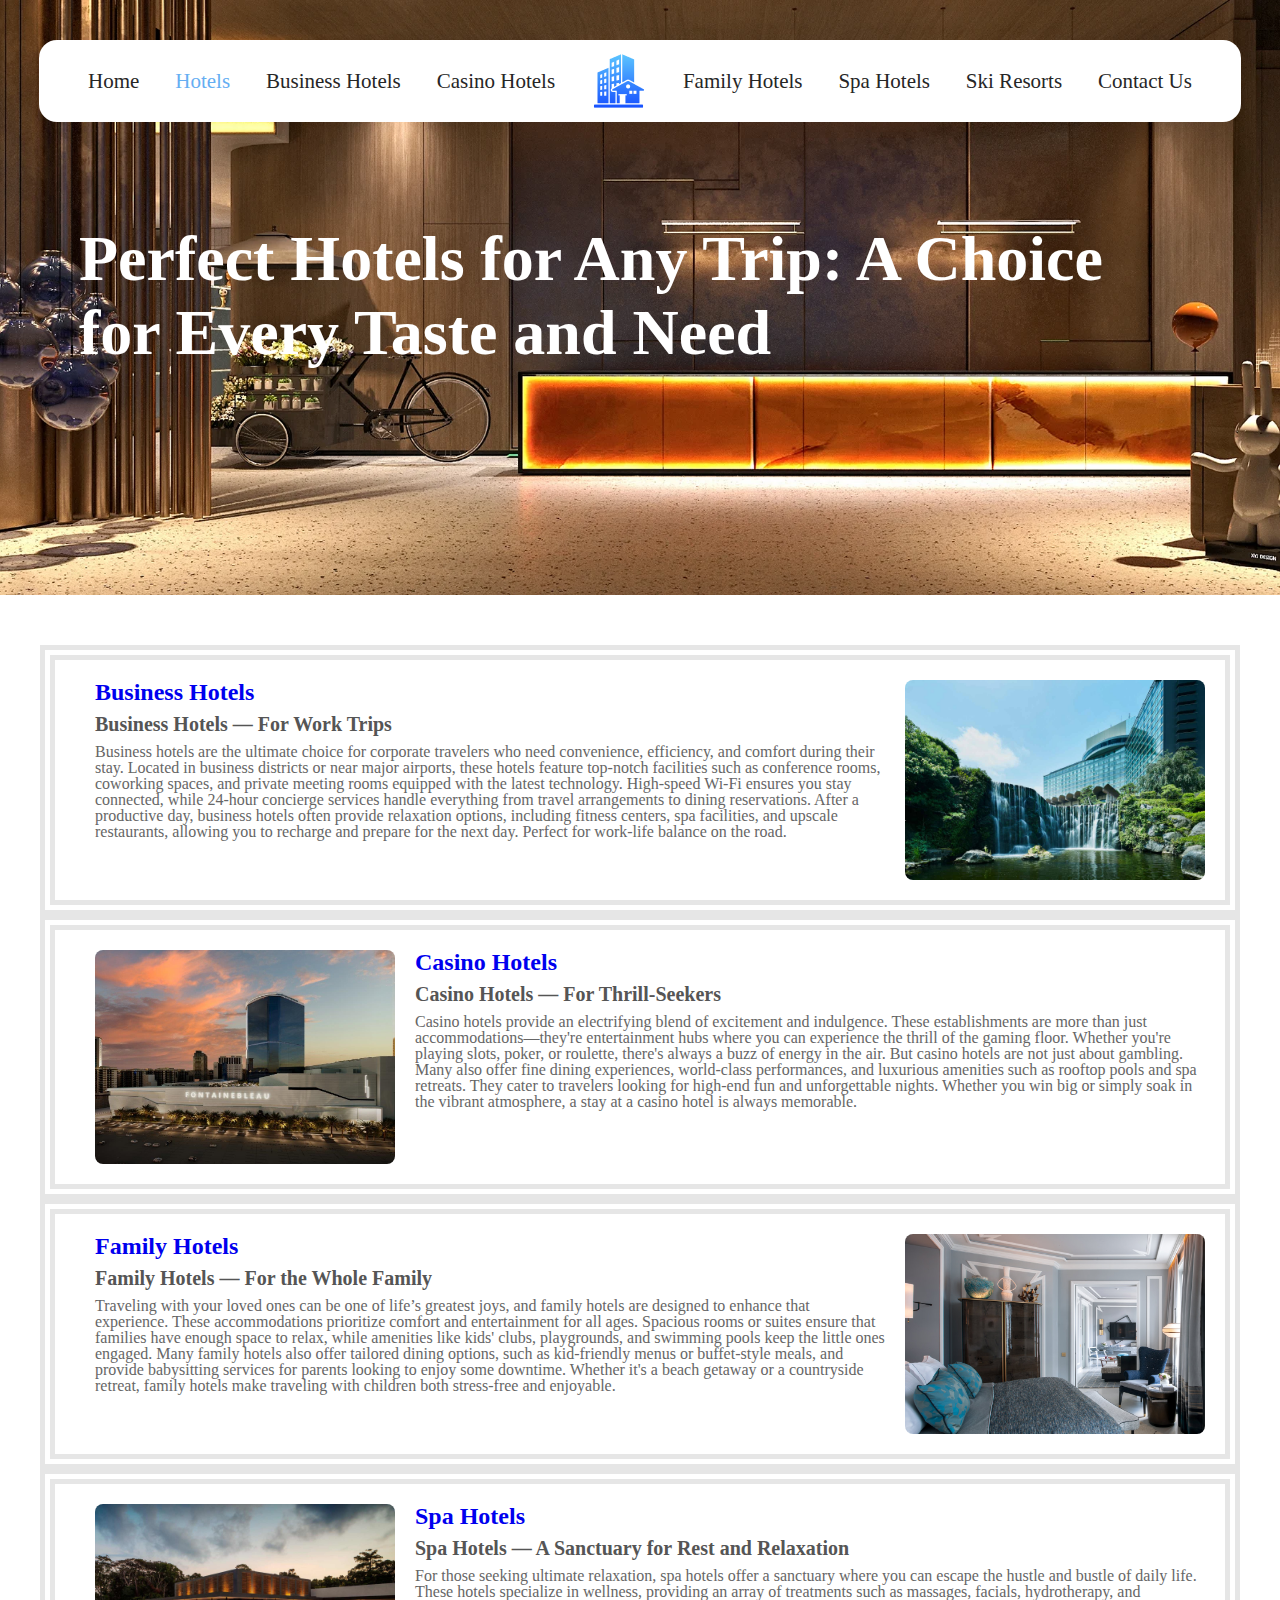
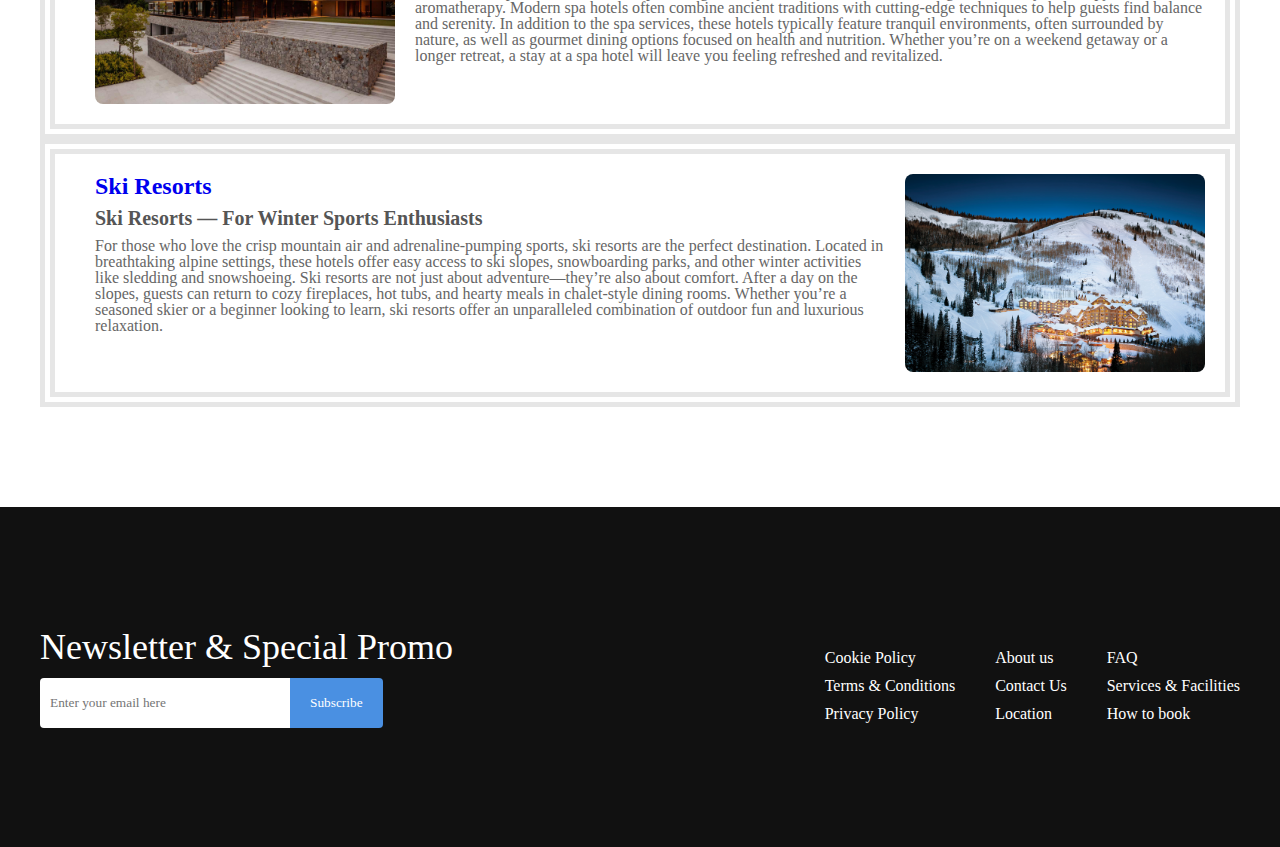
<file: hotels.html>
<!DOCTYPE html>
<html lang="en">
<head>
    <meta charset="UTF-8">
    <title>ViviLodge - Discover Top Hotels Across All Categories</title>
    <link rel="stylesheet" href="css/hotels.css">
    <link rel="icon" type="image/png" href="images/image%204.png">
    <link rel="stylesheet" href="./css/style.css">
    <link rel="preconnect" href="https://fonts.googleapis.com">
    <link rel="preconnect" href="https://fonts.gstatic.com" crossorigin>
    <link href="https://fonts.googleapis.com/css2?family=Albert+Sans:ital,wght@0,100..900;1,100..900&family=Inter+Tight:ital,wght@0,100..900;1,100..900&family=Montserrat:ital,wght@0,100..900;1,100..900&family=Roboto:ital,wght@0,100;0,300;0,400;0,500;0,700;0,900;1,100;1,300;1,400;1,500;1,700;1,900&display=swap" rel="stylesheet">
    <script src="js/main.js"></script>
</head>
<body>
    <header id="hotels" >
        <div class="header__container">
            <a href="index.html">Home</a>
            <a id="active" href="hotels.html">Hotels</a>
            <a href="business.html">Business Hotels</a>
            <a href="casino.html">Casino Hotels</a>
            <img src="./images/image%204.png" alt="">
            <a href="family.html">Family Hotels</a>
            <a href="spa.html">Spa Hotels</a>
            <a href="ski.html">Ski Resorts</a>
            <a href="contact.html">Contact Us</a>
        </div>
    <div class="preview__container">
        <h1>Perfect Hotels for Any Trip: A Choice <br> for Every Taste and Need</h1>
    </div>
    </header>
    <div class="container">
        <div class="hotel-category">
            <a href="business.html">
                <div class="hotel-content">
                    <h2>Business Hotels</h2>
                    <h3>Business Hotels — For Work Trips</h3>
                    <p>Business hotels are the ultimate choice for corporate travelers who need convenience, efficiency, and comfort during their stay. Located in business districts or near major airports, these hotels feature top-notch facilities such as conference rooms, coworking spaces, and private meeting rooms equipped with the latest technology. High-speed Wi-Fi ensures you stay connected, while 24-hour concierge services handle everything from travel arrangements to dining reservations.
                        After a productive day, business hotels often provide relaxation options, including fitness centers, spa facilities, and upscale restaurants, allowing you to recharge and prepare for the next day. Perfect for work-life balance on the road.</p>
                </div>
                <div class="hotel-image">
                    <img src="images/0-G.jpg" alt="Luxury Hotel">
                </div>
            </a>
        </div>
        <div class="hotel-category">
            <a href="casino.html">
                <div class="hotel-image">
                    <img src="images/01-fontlasvegas-exterior.jpg" alt="Boutique Hotel">
                </div>
                <div class="hotel-content">
                <h2>Casino Hotels</h2>
                <h3>Casino Hotels — For Thrill-Seekers</h3>
                <p>Casino hotels provide an electrifying blend of excitement and indulgence. These establishments are more than just accommodations—they're entertainment hubs where you can experience the thrill of the gaming floor. Whether you're playing slots, poker, or roulette, there's always a buzz of energy in the air.
                    But casino hotels are not just about gambling. Many also offer fine dining experiences, world-class performances, and luxurious amenities such as rooftop pools and spa retreats. They cater to travelers looking for high-end fun and unforgettable nights. Whether you win big or simply soak in the vibrant atmosphere, a stay at a casino hotel is always memorable.</p>
            </div>
            </a>
        </div>
        <div class="hotel-category">
            <a href="family.html">
                <div class="hotel-content">
                <h2>Family Hotels</h2>
                <h3>Family Hotels — For the Whole Family</h3>
                <p>Traveling with your loved ones can be one of life’s greatest joys, and family hotels are designed to enhance that experience. These accommodations prioritize comfort and entertainment for all ages. Spacious rooms or suites ensure that families have enough space to relax, while amenities like kids' clubs, playgrounds, and swimming pools keep the little ones engaged.
                    Many family hotels also offer tailored dining options, such as kid-friendly menus or buffet-style meals, and provide babysitting services for parents looking to enjoy some downtime. Whether it's a beach getaway or a countryside retreat, family hotels make traveling with children both stress-free and enjoyable.</p>
            </div>
                <div class="hotel-image">
                <img src="images/25020_0_noli.jpg" alt="Eco-Friendly Hotel">
            </div>
            </a>
        </div>
        <div class="hotel-category">
            <a href="spa.html">
                <div class="hotel-image">
                <img src="images/0-G%20(1).jpg" alt="Eco-Friendly Hotel">
            </div>
                <div class="hotel-content">
                <h2>Spa Hotels</h2>
                <h3>Spa Hotels — A Sanctuary for Rest and Relaxation</h3>
                <p>For those seeking ultimate relaxation, spa hotels offer a sanctuary where you can escape the hustle and bustle of daily life. These hotels specialize in wellness, providing an array of treatments such as massages, facials, hydrotherapy, and aromatherapy. Modern spa hotels often combine ancient traditions with cutting-edge techniques to help guests find balance and serenity.
                    In addition to the spa services, these hotels typically feature tranquil environments, often surrounded by nature, as well as gourmet dining options focused on health and nutrition. Whether you’re on a weekend getaway or a longer retreat, a stay at a spa hotel will leave you feeling refreshed and revitalized.</p>
            </div>
            </a>
        </div>
        <div class="hotel-category">
            <a href="ski.html">
                <div class="hotel-content">
                <h2>Ski Resorts</h2>
                <h3>Ski Resorts — For Winter Sports Enthusiasts</h3>
                <p>For those who love the crisp mountain air and adrenaline-pumping sports, ski resorts are the perfect destination. Located in breathtaking alpine settings, these hotels offer easy access to ski slopes, snowboarding parks, and other winter activities like sledding and snowshoeing.
                    Ski resorts are not just about adventure—they’re also about comfort. After a day on the slopes, guests can return to cozy fireplaces, hot tubs, and hearty meals in chalet-style dining rooms. Whether you’re a seasoned skier or a beginner looking to learn, ski resorts offer an unparalleled combination of outdoor fun and luxurious relaxation.</p>
            </div>
                <div class="hotel-image">
                <img src="images/01-MAV.jpg" alt="Eco-Friendly Hotel">
            </div>
            </a>
        </div>
    </div>
    <footer>
        <div class="footer-container">
            <div class="newsletter">
                <h3>Newsletter & Special Promo</h3>
                <form>
                    <input
                            type="email"
                            placeholder="Enter your email here"
                            class="email-input"
                    />
                    <button type="submit" class="subscribe-button">Subscribe</button>
                </form>
            </div>
            <div class="footer-links">
                <ul>
                    <li><a href="cookie.html">Cookie Policy</a></li>
                    <li><a href="terms.html">Terms & Conditions</a></li>
                    <li><a href="privacy.html">Privacy Policy</a></li>

                </ul>
                <ul>
                    <li><a href="#">About us</a></li>
                    <li><a href="#">Contact Us</a></li>
                    <li><a href="#">Location</a></li>
                </ul>
                <ul>
                    <li><a href="#">FAQ</a></li>
                    <li><a href="#">Services & Facilities</a></li>
                    <li><a href="#">How to book</a></li>
                </ul>
            </div>
        </div>
    </footer>
</body>
</html>
</file>
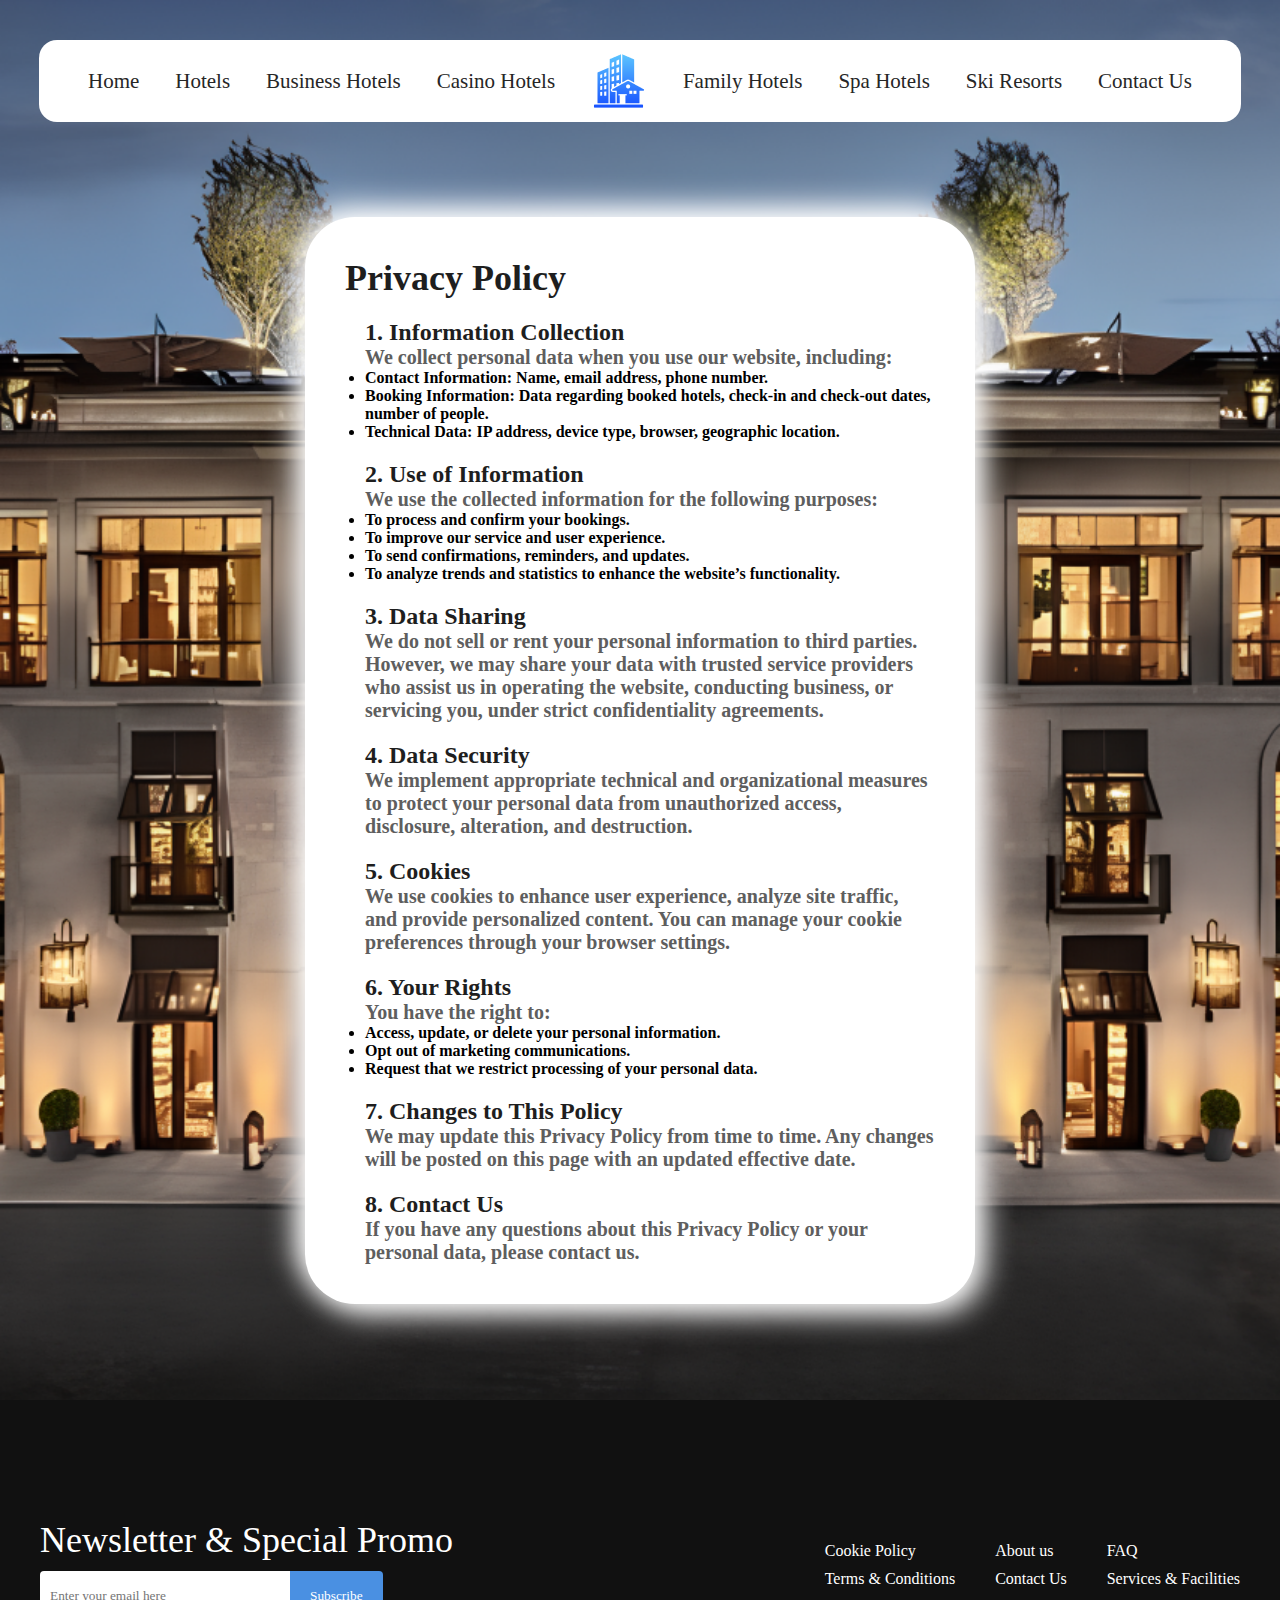
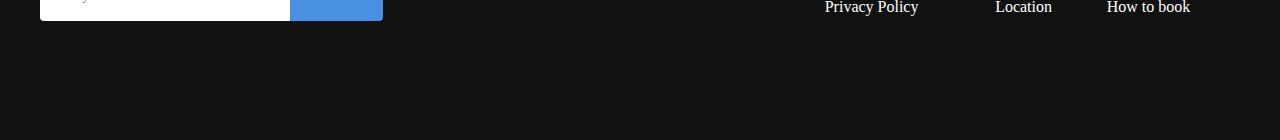
<file: privacy.html>
<!DOCTYPE html>
<html lang="en">
<head>
    <meta charset="UTF-8">
    <title>ViviLodge</title>
    <link rel="icon" type="image/png" href="images/image%204.png">
    <link rel="stylesheet" href="./css/privacy.css">
    <link rel="preconnect" href="https://fonts.googleapis.com">
    <link rel="preconnect" href="https://fonts.gstatic.com" crossorigin>
    <link href="https://fonts.googleapis.com/css2?family=Albert+Sans:ital,wght@0,100..900;1,100..900&family=Inter+Tight:ital,wght@0,100..900;1,100..900&family=Montserrat:ital,wght@0,100..900;1,100..900&family=Roboto:ital,wght@0,100;0,300;0,400;0,500;0,700;0,900;1,100;1,300;1,400;1,500;1,700;1,900&display=swap" rel="stylesheet">
</head>
<body>
    <header>
    <div class="header__container">
        <a href="index.html">Home</a>
        <a href="hotels.html">Hotels</a>
        <a href="business.html">Business Hotels</a>
        <a href="casino.html">Casino Hotels</a>
        <img src="./images/image%204.png" alt="">
        <a href="family.html">Family Hotels</a>
        <a href="spa.html">Spa Hotels</a>
        <a href="ski.html">Ski Resorts</a>
        <a href="contact.html">Contact Us</a>
    </div>
        <div class="card">
            <div class="card__container">
                <h1 id="H1" >Privacy Policy</h1>
                <section>
                    <h2>1. Information Collection</h2>
                    <p>We collect personal data when you use our website, including:</p>
                    <ul>
                        <li><strong>Contact Information</strong>: Name, email address, phone number.</li>
                        <li><strong>Booking Information</strong>: Data regarding booked hotels, check-in and check-out dates, number of people.</li>
                        <li><strong>Technical Data</strong>: IP address, device type, browser, geographic location.</li>
                    </ul>
                </section>

                <section>
                    <h2>2. Use of Information</h2>
                    <p>We use the collected information for the following purposes:</p>
                    <ul>
                        <li>To process and confirm your bookings.</li>
                        <li>To improve our service and user experience.</li>
                        <li>To send confirmations, reminders, and updates.</li>
                        <li>To analyze trends and statistics to enhance the website’s functionality.</li>
                    </ul>
                </section>

                <section>
                    <h2>3. Data Sharing</h2>
                    <p>We do not sell or rent your personal information to third parties. However, we may share your data with trusted service providers who assist us in operating the website, conducting business, or servicing you, under strict confidentiality agreements.</p>
                </section>

                <section>
                    <h2>4. Data Security</h2>
                    <p>We implement appropriate technical and organizational measures to protect your personal data from unauthorized access, disclosure, alteration, and destruction.</p>
                </section>

                <section>
                    <h2>5. Cookies</h2>
                    <p>We use cookies to enhance user experience, analyze site traffic, and provide personalized content. You can manage your cookie preferences through your browser settings.</p>
                </section>

                <section>
                    <h2>6. Your Rights</h2>
                    <p>You have the right to:</p>
                    <ul>
                        <li>Access, update, or delete your personal information.</li>
                        <li>Opt out of marketing communications.</li>
                        <li>Request that we restrict processing of your personal data.</li>
                    </ul>
                </section>

                <section>
                    <h2>7. Changes to This Policy</h2>
                    <p>We may update this Privacy Policy from time to time. Any changes will be posted on this page with an updated effective date.</p>
                </section>

                <section>
                    <h2>8. Contact Us</h2>
                    <p>If you have any questions about this Privacy Policy or your personal data, please contact us.</p>
                </section>
            </div>
        </div>
    </header>
    <footer>
        <div class="footer-container">
            <div class="newsletter">
                <h3>Newsletter & Special Promo</h3>
                <form>
                    <input
                            type="email"
                            placeholder="Enter your email here"
                            class="email-input"
                    />
                    <button type="submit" class="subscribe-button">Subscribe</button>
                </form>
            </div>
            <div class="footer-links">
                <ul>
                    <li><a href="cookie.html">Cookie Policy</a></li>
                    <li><a href="terms.html">Terms & Conditions</a></li>
                    <li><a href="privacy.html">Privacy Policy</a></li>

                </ul>
                <ul>
                    <li><a href="#">About us</a></li>
                    <li><a href="#">Contact Us</a></li>
                    <li><a href="#">Location</a></li>
                </ul>
                <ul>
                    <li><a href="#">FAQ</a></li>
                    <li><a href="#">Services & Facilities</a></li>
                    <li><a href="#">How to book</a></li>
                </ul>
            </div>
        </div>
    </footer>
</body>
</html>
</file>
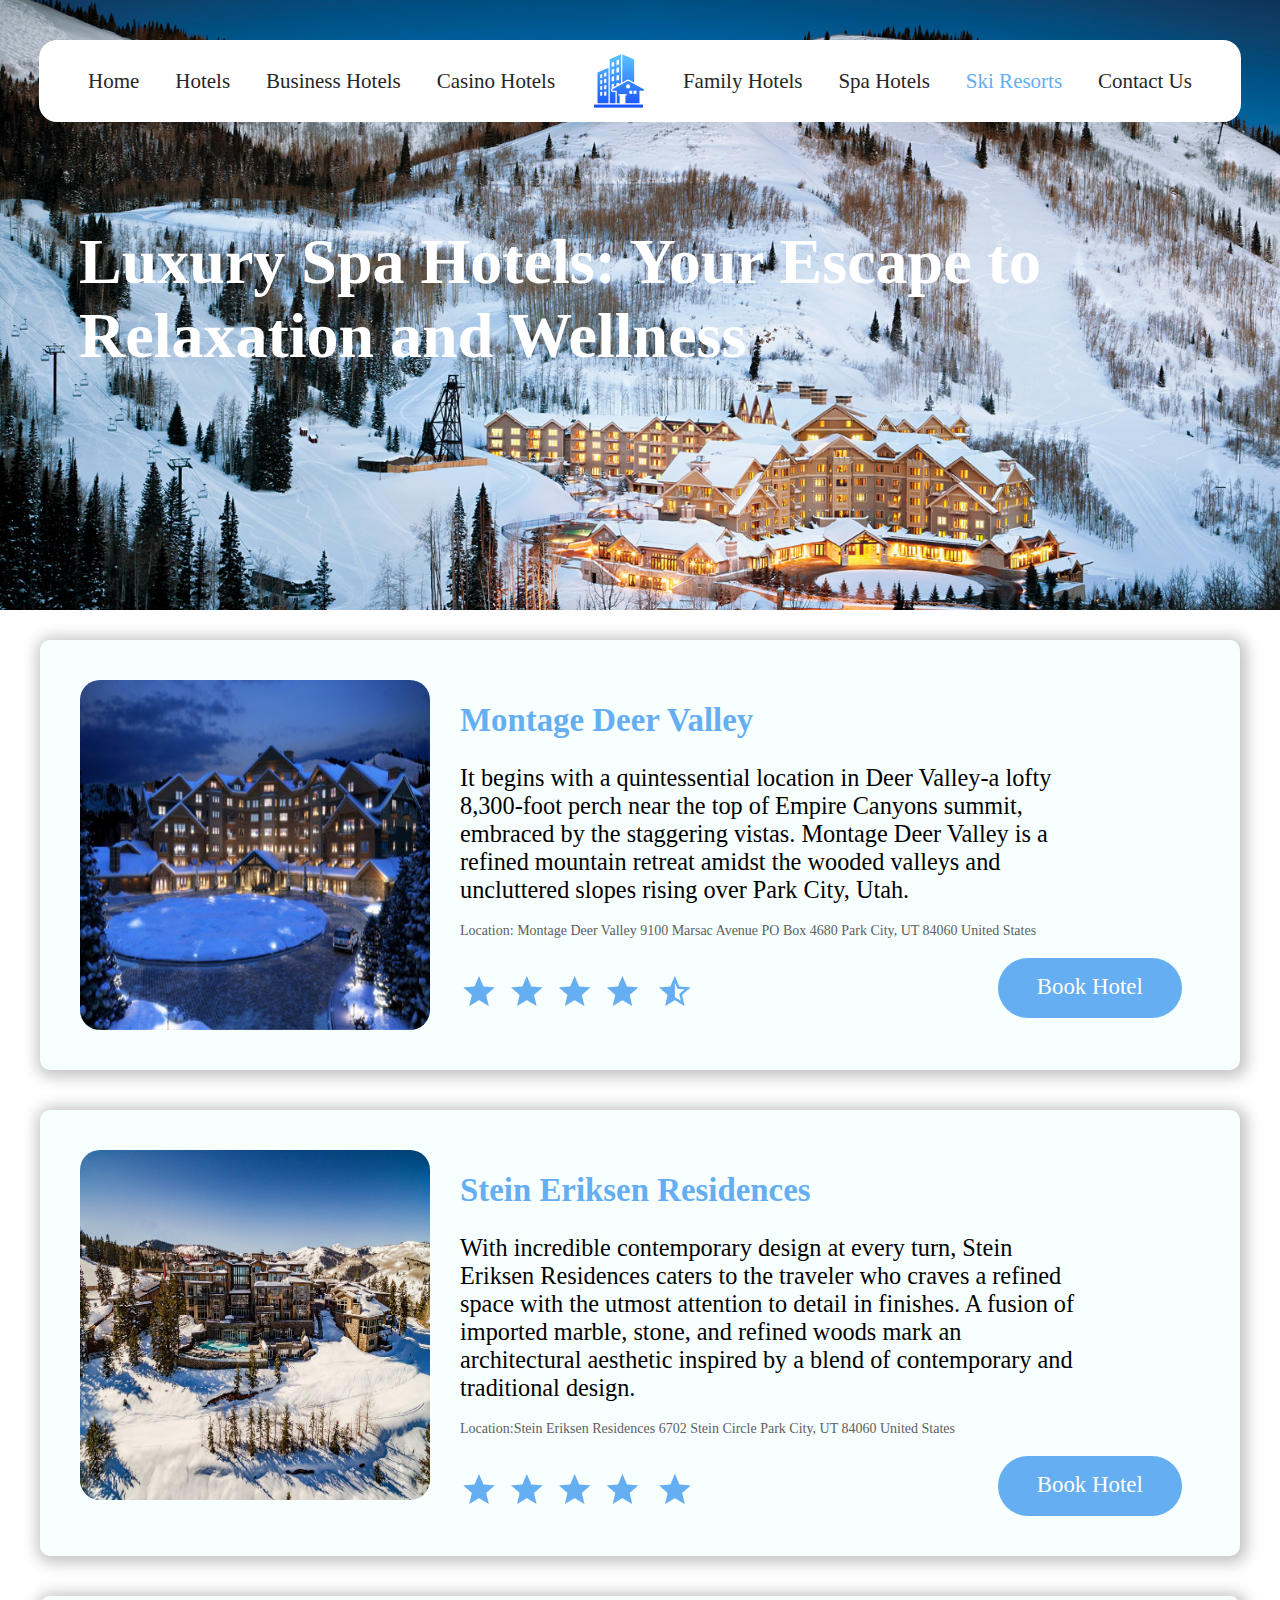
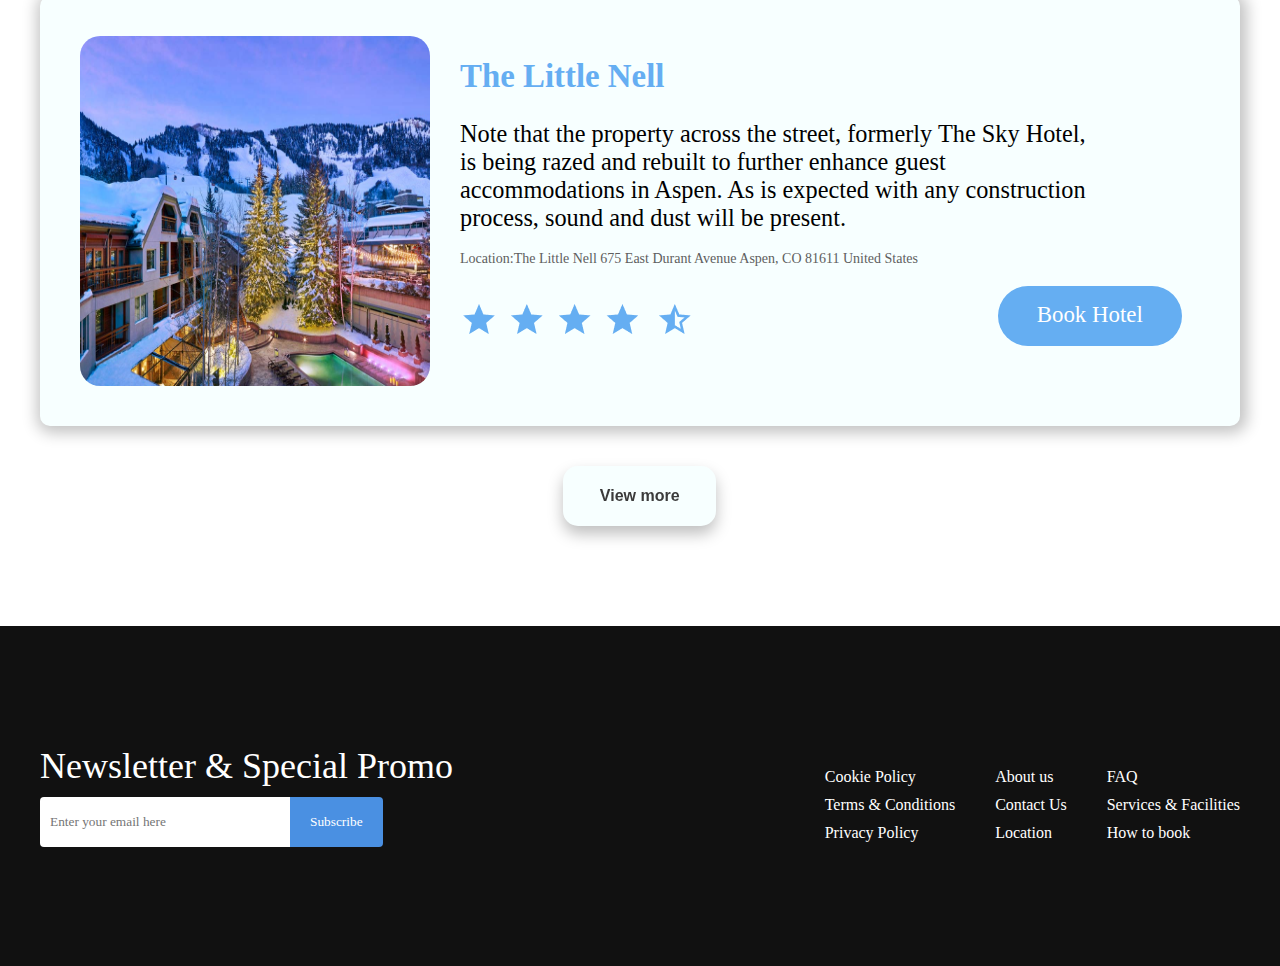
<file: ski.html>
<!DOCTYPE html>
<html lang="en">
<head>
    <meta charset="UTF-8">
    <title>ViviLodge - Find the Best Ski Resorts for Winter Adventures</title>
    <link rel="icon" type="image/png" href="images/image%204.png">
    <link rel="stylesheet" href="./css/casino.css">
    <link rel="preconnect" href="https://fonts.googleapis.com">
    <link rel="preconnect" href="https://fonts.gstatic.com" crossorigin>
    <link href="https://fonts.googleapis.com/css2?family=Albert+Sans:ital,wght@0,100..900;1,100..900&family=Inter+Tight:ital,wght@0,100..900;1,100..900&family=Montserrat:ital,wght@0,100..900;1,100..900&family=Roboto:ital,wght@0,100;0,300;0,400;0,500;0,700;0,900;1,100;1,300;1,400;1,500;1,700;1,900&display=swap" rel="stylesheet">
    <script src="js/main.js"></script>
</head>
<body>
<header id="ski" >
    <div class="header__container">
        <a  href="index.html">Home</a>
        <a href="hotels.html">Hotels</a>
        <a href="business.html">Business Hotels</a>
        <a href="casino.html">Casino Hotels</a>
        <img src="./images/image%204.png" alt="">
        <a href="family.html">Family Hotels</a>
        <a href="spa.html">Spa Hotels</a>
        <a id="active" href="ski.html">Ski Resorts</a>
        <a href="contact.html">Contact Us</a>
    </div>
    <div class="preview__container">
        <h1>Luxury Spa Hotels: Your Escape to <br> Relaxation and Wellness</h1>
    </div>
</header>
<main>
    <div class="hotels">
        <div class="hotels__container">
            <div class="hotels__block">
                <div class="hotels__block--image">
                    <img src="images/12259_0_m.jpg" alt="Ski hotel surrounded by snowy mountains">
                </div>
                <div class="hotels__block--text">
                    <h1>Montage Deer Valley</h1>
                    <p>It begins with a quintessential location in Deer Valley-a lofty 8,300-foot perch near the top of Empire Canyons summit, embraced by the staggering vistas. Montage Deer Valley is a refined mountain retreat amidst the wooded valleys and uncluttered slopes rising over Park City, Utah.</p>
                    <h3>Location: Montage Deer Valley
                        9100 Marsac Avenue
                        PO Box 4680
                        Park City, UT 84060
                        United States</h3>
                    <div class="hotels__block--text-img-button">
                        <img src="images/Group%2081.png" alt="">
                        <a href="contact.html"><button type="submit">Book Hotel</button></a>
                    </div>
                </div>
            </div>
            <div class="hotels__block">
                <div class="hotels__block--image">
                    <img src="images/1-exterior111.jpg" alt="Cozy ski hotel near popular ski resorts">
                </div>
                <div class="hotels__block--text">
                    <h1>Stein Eriksen Residences</h1>
                    <p>With incredible contemporary design at every turn, Stein Eriksen Residences caters to the traveler who craves a refined space with the utmost attention to detail in finishes. A fusion of imported marble, stone, and refined woods mark an architectural aesthetic inspired by a blend of contemporary and traditional design.</p>
                    <h3>Location:Stein Eriksen Residences
                        6702 Stein Circle
                        Park City, UT 84060
                        United States</h3>
                    <div class="hotels__block--text-img-button">
                        <img src="images/Group%208.png" alt="">
                        <a href="contact.html"><button type="submit">Book Hotel</button></a>
                    </div>
                </div>
            </div>
            <div class="hotels__block">
                <div class="hotels__block--image">
                    <img src="images/0_Exterior-Winter-G_0.jpg" alt="Luxury ski hotel with direct slope access">
                </div>
                <div class="hotels__block--text">
                    <h1>The Little Nell</h1>
                    <p>Note that the property across the street, formerly The Sky Hotel, is being razed and rebuilt to further enhance guest accommodations in Aspen. As is expected with any construction process, sound and dust will be present. </p>
                    <h3>Location:The Little Nell
                        675 East Durant Avenue
                        Aspen, CO 81611
                        United States</h3>
                    <div class="hotels__block--text-img-button">
                        <img src="images/Group%2081.png" alt="">
                        <a href="contact.html"><button type="submit">Book Hotel</button></a>
                    </div>
                </div>
            </div>
            <div class="button-container">
                <button class="more" >View more</button>
            </div>
        </div>
    </div>
</main>
<footer>
    <div class="footer-container">
        <div class="newsletter">
            <h3>Newsletter & Special Promo</h3>
            <form>
                <input
                        type="email"
                        placeholder="Enter your email here"
                        class="email-input"
                />
                <button type="submit" class="subscribe-button">Subscribe</button>
            </form>
        </div>
        <div class="footer-links">
            <ul>
                <li><a href="cookie.html">Cookie Policy</a></li>
                <li><a href="terms.html">Terms & Conditions</a></li>
                <li><a href="privacy.html">Privacy Policy</a></li>

            </ul>
            <ul>
                <li><a href="#">About us</a></li>
                <li><a href="#">Contact Us</a></li>
                <li><a href="#">Location</a></li>
            </ul>
            <ul>
                <li><a href="#">FAQ</a></li>
                <li><a href="#">Services & Facilities</a></li>
                <li><a href="#">How to book</a></li>
            </ul>
        </div>
    </div>
</footer>
</body>
</html>
</file>
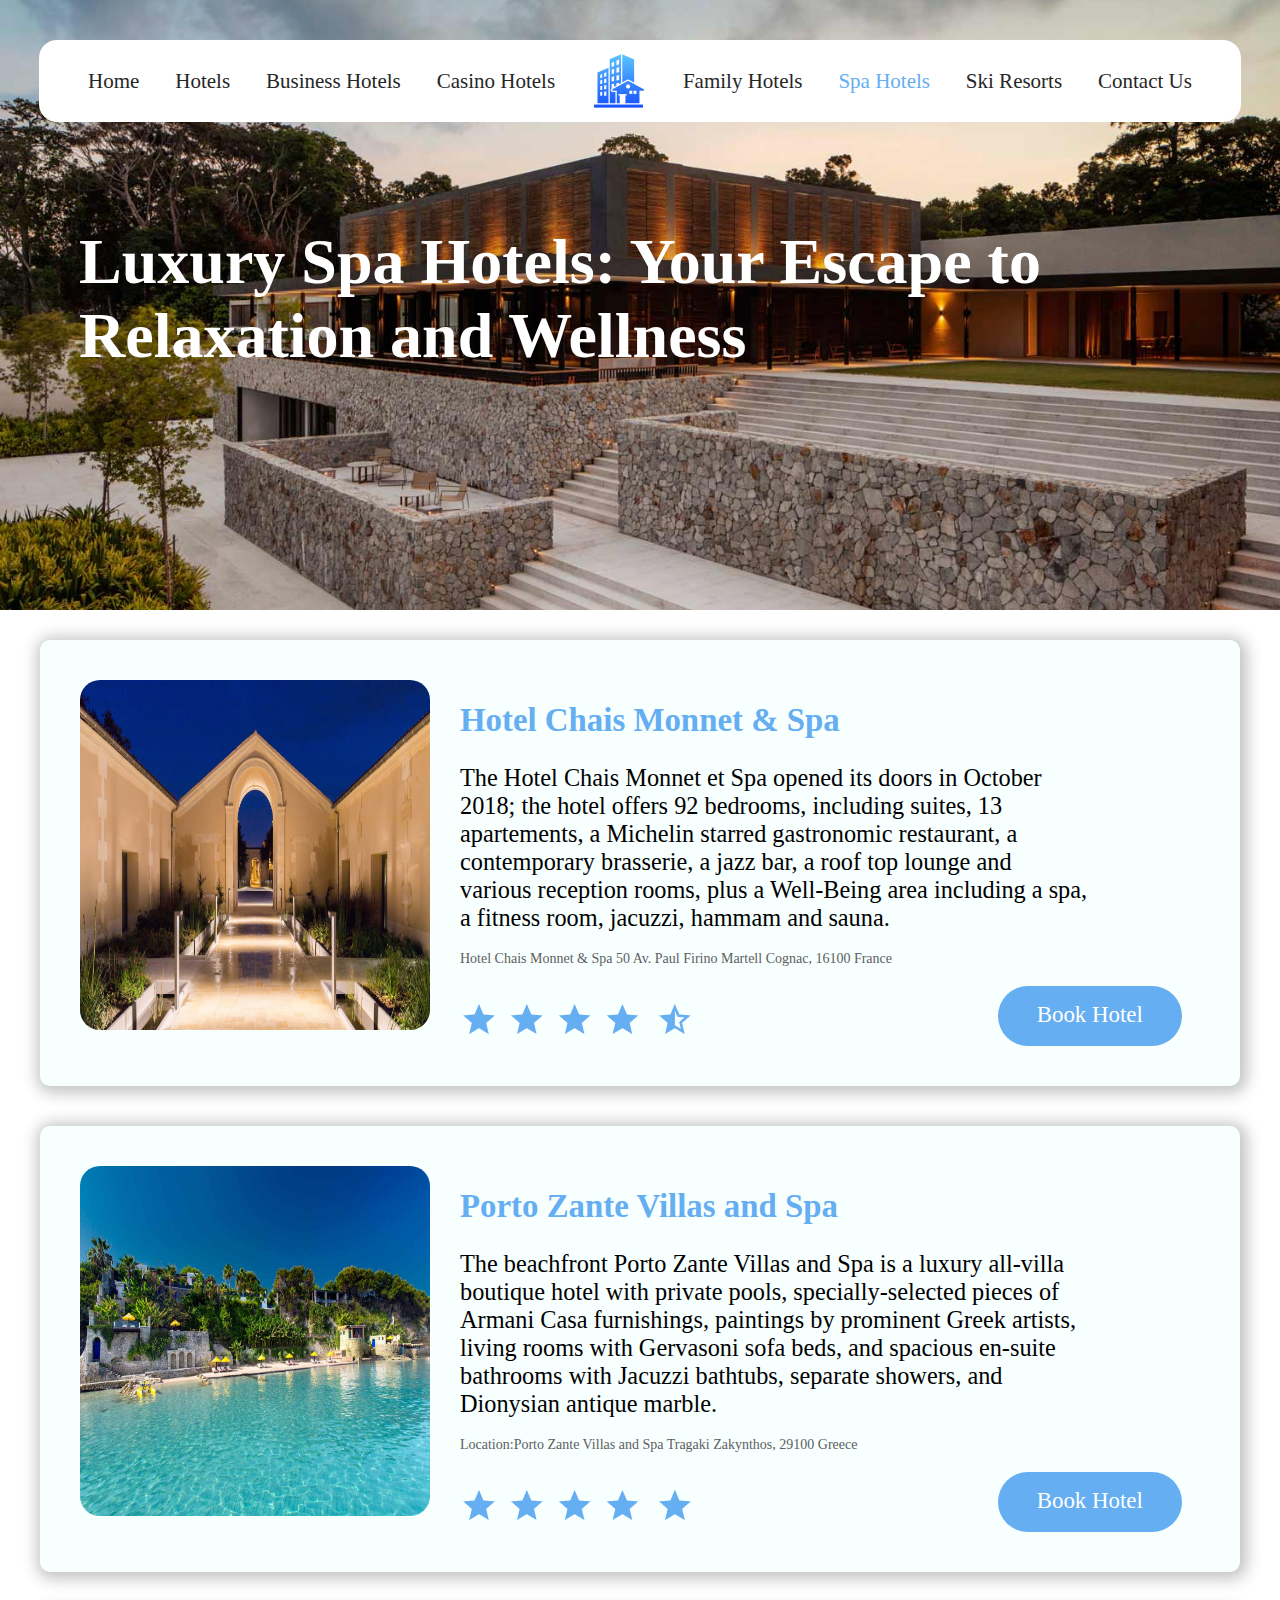
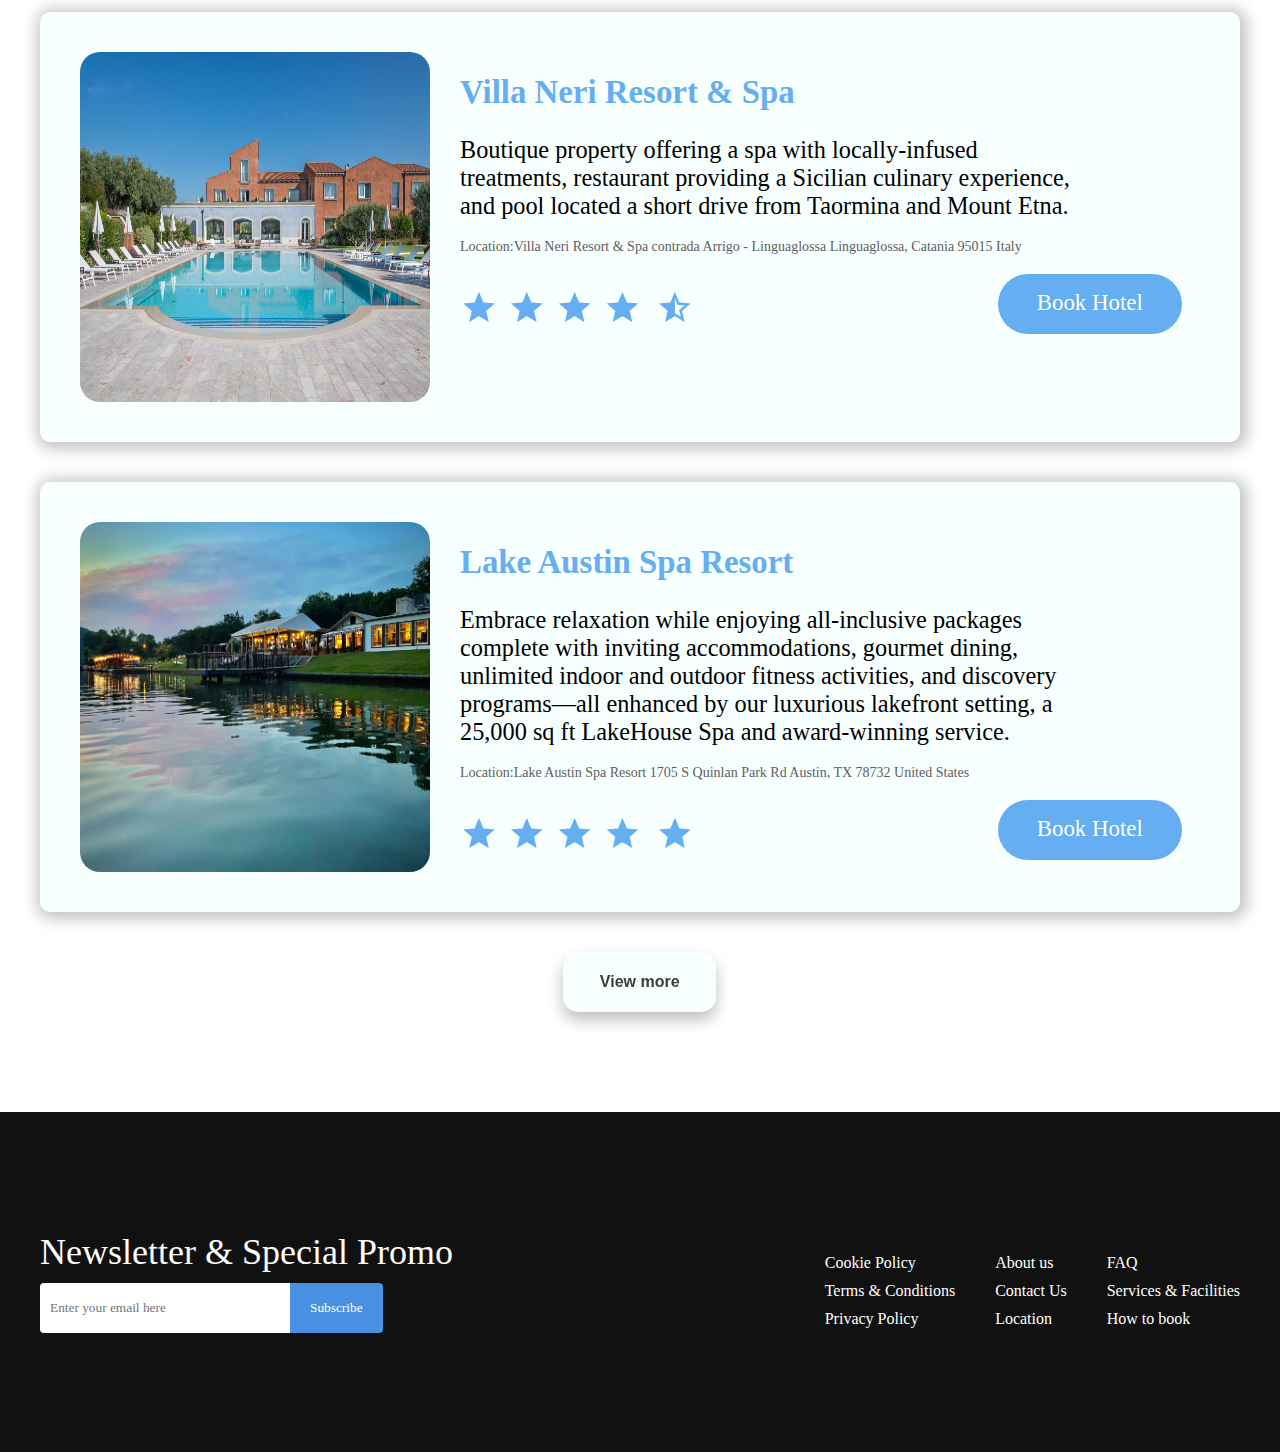
<file: spa.html>
<!DOCTYPE html>
<html lang="en">
<head>
    <meta charset="UTF-8">
    <title>ViviLodge - Relax in Top Spa Hotels Worldwide</title>
    <link rel="icon" type="image/png" href="images/image%204.png">
    <link rel="stylesheet" href="./css/casino.css">
    <link rel="preconnect" href="https://fonts.googleapis.com">
    <link rel="preconnect" href="https://fonts.gstatic.com" crossorigin>
    <link href="https://fonts.googleapis.com/css2?family=Albert+Sans:ital,wght@0,100..900;1,100..900&family=Inter+Tight:ital,wght@0,100..900;1,100..900&family=Montserrat:ital,wght@0,100..900;1,100..900&family=Roboto:ital,wght@0,100;0,300;0,400;0,500;0,700;0,900;1,100;1,300;1,400;1,500;1,700;1,900&display=swap" rel="stylesheet">
    <script src="js/main.js"></script>
</head>
<body>
<header id="spa" >
    <div class="header__container">
        <a  href="index.html">Home</a>
        <a href="hotels.html">Hotels</a>
        <a href="business.html">Business Hotels</a>
        <a href="casino.html">Casino Hotels</a>
        <img src="./images/image%204.png" alt="">
        <a href="family.html">Family Hotels</a>
        <a id="active" href="spa.html">Spa Hotels</a>
        <a href="ski.html">Ski Resorts</a>
        <a href="contact.html">Contact Us</a>
    </div>
    <div class="preview__container">
        <h1>Luxury Spa Hotels: Your Escape to <br> Relaxation and Wellness</h1>
    </div>
</header>
<main>
    <div class="hotels">
        <div class="hotels__container">
            <div class="hotels__block">
                <div class="hotels__block--image">
                    <img src="images/01-3000X2000_PX_72_DPI-Exterior%20night%20Chais%20Monnet%20Albane%20Photographe-14%20novembre%202018-050.jpg" alt="Luxury spa hotel with wellness facilities">
                </div>
                <div class="hotels__block--text">
                    <h1>Hotel Chais Monnet & Spa</h1>
                    <p>The Hotel Chais Monnet et Spa opened its doors in October 2018; the hotel offers 92 bedrooms, including suites, 13 apartements, a Michelin starred gastronomic restaurant, a contemporary brasserie, a jazz bar, a roof top lounge and various reception rooms, plus a Well-Being area including a spa, a fitness room, jacuzzi, hammam and sauna.</p>
                    <h3>Hotel Chais Monnet & Spa
                        50 Av. Paul Firino Martell
                        Cognac, 16100
                        France</h3>
                    <div class="hotels__block--text-img-button">
                        <img src="images/Group%2081.png" alt="">
                        <a href="contact.html"><button type="submit">Book Hotel</button></a>
                    </div>
                </div>
            </div>
            <div class="hotels__block">
                <div class="hotels__block--image">
                    <img src="images/01.jpg-G.jpg" alt="Relaxing spa hotel surrounded by nature">
                </div>
                <div class="hotels__block--text">
                    <h1>Porto Zante Villas and Spa</h1>
                    <p>The beachfront Porto Zante Villas and Spa is a luxury all-villa boutique hotel with private pools, specially-selected pieces of Armani Casa furnishings, paintings by prominent Greek artists, living rooms with Gervasoni sofa beds, and spacious en-suite bathrooms with Jacuzzi bathtubs, separate showers, and Dionysian antique marble.</p>
                    <h3>Location:Porto Zante Villas and Spa
                        Tragaki
                        Zakynthos, 29100
                        Greece</h3>
                    <div class="hotels__block--text-img-button">
                        <img src="images/Group%208.png" alt="">
                        <a href="contact.html"><button type="submit">Book Hotel</button></a>
                    </div>
                </div>
            </div>
            <div class="hotels__block">
                <div class="hotels__block--image">
                    <img src="images/0_EXERIOR-G.jpg" alt="Modern spa hotel offering rejuvenating treatments">
                </div>
                <div class="hotels__block--text">
                    <h1>Villa Neri Resort & Spa</h1>
                    <p>Boutique property offering a spa with locally-infused treatments, restaurant providing a Sicilian culinary experience, and pool located a short drive from Taormina and Mount Etna.</p>
                    <h3>Location:Villa Neri Resort & Spa
                        contrada Arrigo - Linguaglossa
                        Linguaglossa, Catania 95015
                        Italy</h3>
                    <div class="hotels__block--text-img-button">
                        <img src="images/Group%2081.png" alt="">
                        <a href="contact.html"><button type="submit">Book Hotel</button></a>
                    </div>
                </div>
            </div>
            <div class="hotels__block">
                <div class="hotels__block--image">
                    <img src="images/01-12952550482023-08-24t13-36-50img3920.jpeg" alt="Luxury spa hotel with wellness facilities">
                </div>
                <div class="hotels__block--text">
                    <h1>Lake Austin Spa Resort</h1>
                    <p>Embrace relaxation while enjoying all-inclusive packages complete with inviting accommodations, gourmet dining, unlimited indoor and outdoor fitness activities, and discovery programs—all enhanced by our luxurious lakefront setting, a 25,000 sq ft LakeHouse Spa and award-winning service.</p>
                    <h3>Location:Lake Austin Spa Resort
                        1705 S Quinlan Park Rd
                        Austin, TX 78732
                        United States</h3>
                    <div class="hotels__block--text-img-button">
                        <img src="images/Group%208.png" alt="">
                        <a href="contact.html"><button type="submit">Book Hotel</button></a>
                    </div>
                </div>
            </div>
            <div class="button-container">
                <button class="more" >View more</button>
            </div>
        </div>
    </div>
</main>
<footer>
    <div class="footer-container">
        <div class="newsletter">
            <h3>Newsletter & Special Promo</h3>
            <form>
                <input
                        type="email"
                        placeholder="Enter your email here"
                        class="email-input"
                />
                <button type="submit" class="subscribe-button">Subscribe</button>
            </form>
        </div>
        <div class="footer-links">
            <ul>
                <li><a href="cookie.html">Cookie Policy</a></li>
                <li><a href="terms.html">Terms & Conditions</a></li>
                <li><a href="privacy.html">Privacy Policy</a></li>

            </ul>
            <ul>
                <li><a href="#">About us</a></li>
                <li><a href="#">Contact Us</a></li>
                <li><a href="#">Location</a></li>
            </ul>
            <ul>
                <li><a href="#">FAQ</a></li>
                <li><a href="#">Services & Facilities</a></li>
                <li><a href="#">How to book</a></li>
            </ul>
        </div>
    </div>
</footer>
</body>
</html>
</file>
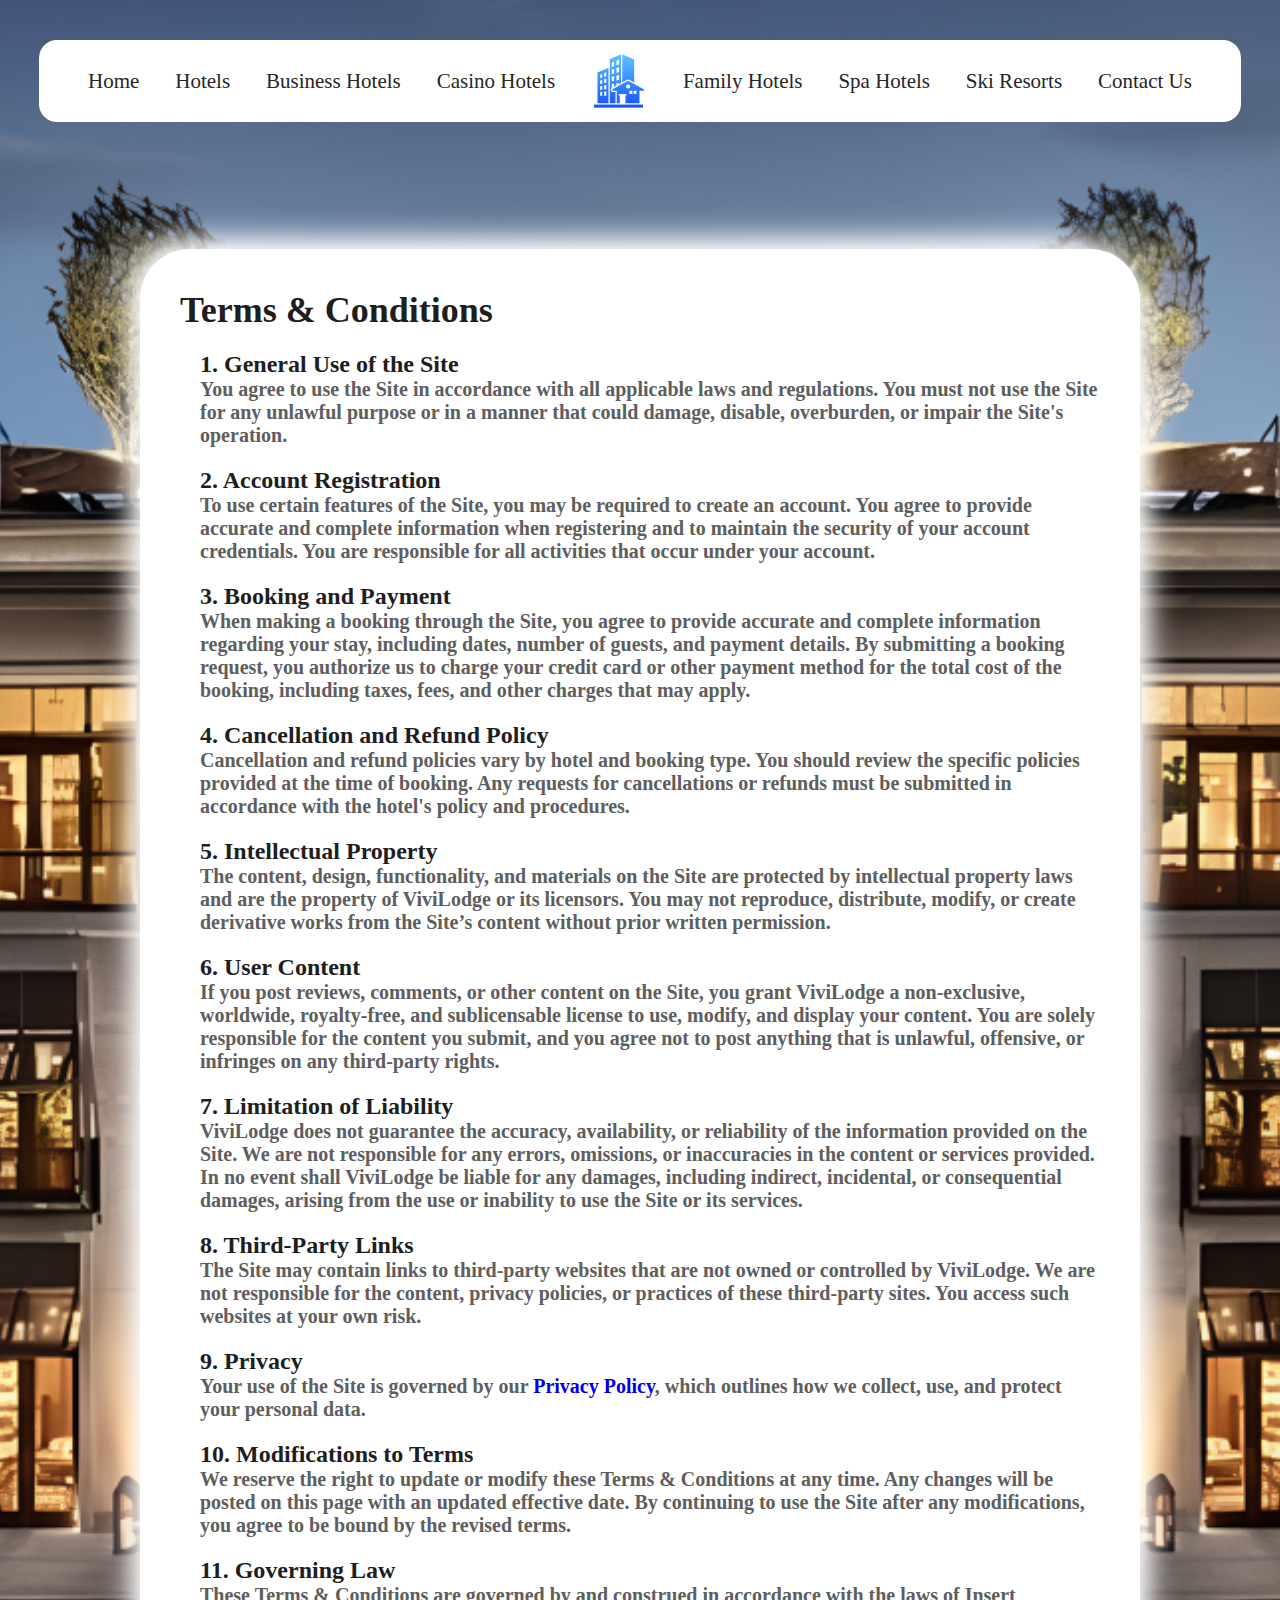
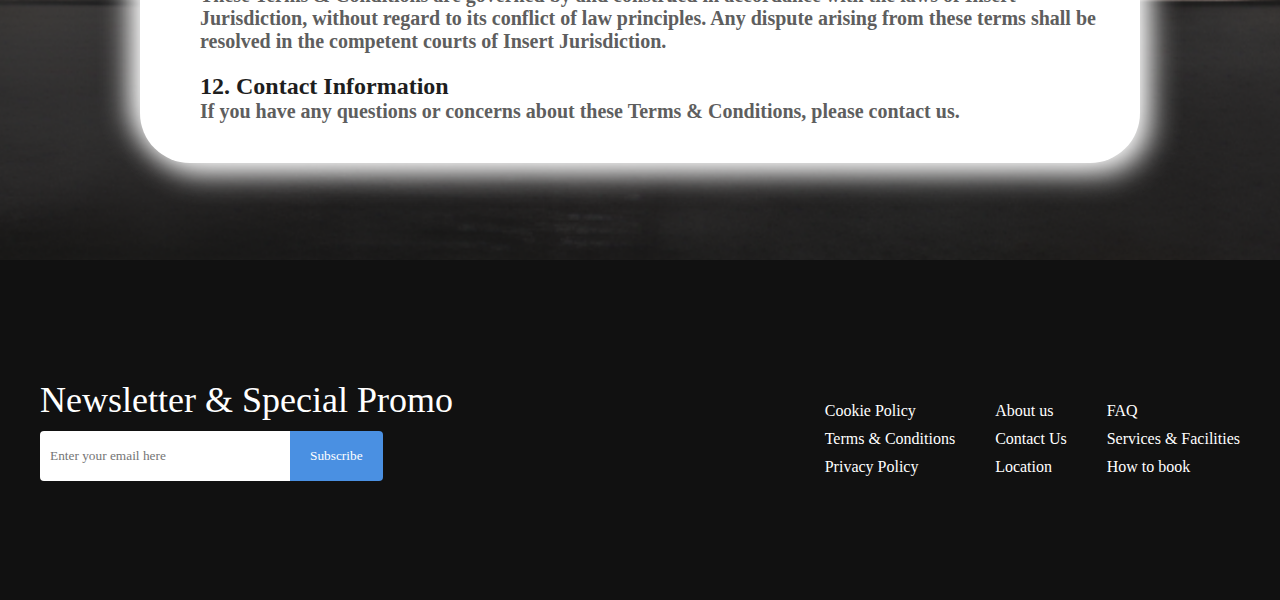
<file: terms.html>
<!DOCTYPE html>
<html lang="en">
<head>
    <meta charset="UTF-8">
    <title>ViviLodge</title>
    <link rel="icon" type="image/png" href="images/image%204.png">
    <link rel="stylesheet" href="./css/terms.css">
    <link rel="preconnect" href="https://fonts.googleapis.com">
    <link rel="preconnect" href="https://fonts.gstatic.com" crossorigin>
    <link href="https://fonts.googleapis.com/css2?family=Albert+Sans:ital,wght@0,100..900;1,100..900&family=Inter+Tight:ital,wght@0,100..900;1,100..900&family=Montserrat:ital,wght@0,100..900;1,100..900&family=Roboto:ital,wght@0,100;0,300;0,400;0,500;0,700;0,900;1,100;1,300;1,400;1,500;1,700;1,900&display=swap" rel="stylesheet">
</head>
<body>
<header>
    <div class="header__container">
        <a  href="index.html">Home</a>
        <a href="hotels.html">Hotels</a>
        <a href="business.html">Business Hotels</a>
        <a href="casino.html">Casino Hotels</a>
        <img src="./images/image%204.png" alt="">
        <a href="family.html">Family Hotels</a>
        <a href="spa.html">Spa Hotels</a>
        <a href="ski.html">Ski Resorts</a>
        <a href="contact.html">Contact Us</a>
    </div>
    <div class="card">
        <div class="card__container">
            <h1 id="H1" >Terms & Conditions</h1>
            <section>
                <h2>1. General Use of the Site</h2>
                <p>You agree to use the Site in accordance with all applicable laws and regulations. You must not use the Site for any unlawful purpose or in a manner that could damage, disable, overburden, or impair the Site's operation.</p>
            </section>

            <section>
                <h2>2. Account Registration</h2>
                <p>To use certain features of the Site, you may be required to create an account. You agree to provide accurate and complete information when registering and to maintain the security of your account credentials. You are responsible for all activities that occur under your account.</p>
            </section>

            <section>
                <h2>3. Booking and Payment</h2>
                <p>When making a booking through the Site, you agree to provide accurate and complete information regarding your stay, including dates, number of guests, and payment details. By submitting a booking request, you authorize us to charge your credit card or other payment method for the total cost of the booking, including taxes, fees, and other charges that may apply.</p>
            </section>

            <section>
                <h2>4. Cancellation and Refund Policy</h2>
                <p>Cancellation and refund policies vary by hotel and booking type. You should review the specific policies provided at the time of booking. Any requests for cancellations or refunds must be submitted in accordance with the hotel's policy and procedures.</p>
            </section>

            <section>
                <h2>5. Intellectual Property</h2>
                <p>The content, design, functionality, and materials on the Site are protected by intellectual property laws and are the property of ViviLodge or its licensors. You may not reproduce, distribute, modify, or create derivative works from the Site’s content without prior written permission.</p>
            </section>

            <section>
                <h2>6. User Content</h2>
                <p>If you post reviews, comments, or other content on the Site, you grant ViviLodge a non-exclusive, worldwide, royalty-free, and sublicensable license to use, modify, and display your content. You are solely responsible for the content you submit, and you agree not to post anything that is unlawful, offensive, or infringes on any third-party rights.</p>
            </section>

            <section>
                <h2>7. Limitation of Liability</h2>
                <p>ViviLodge does not guarantee the accuracy, availability, or reliability of the information provided on the Site. We are not responsible for any errors, omissions, or inaccuracies in the content or services provided. In no event shall ViviLodge be liable for any damages, including indirect, incidental, or consequential damages, arising from the use or inability to use the Site or its services.</p>
            </section>

            <section>
                <h2>8. Third-Party Links</h2>
                <p>The Site may contain links to third-party websites that are not owned or controlled by ViviLodge. We are not responsible for the content, privacy policies, or practices of these third-party sites. You access such websites at your own risk.</p>
            </section>

            <section>
                <h2>9. Privacy</h2>
                <p>Your use of the Site is governed by our <a href="privacy.html">Privacy Policy</a>, which outlines how we collect, use, and protect your personal data.</p>
            </section>

            <section>
                <h2>10. Modifications to Terms</h2>
                <p>We reserve the right to update or modify these Terms & Conditions at any time. Any changes will be posted on this page with an updated effective date. By continuing to use the Site after any modifications, you agree to be bound by the revised terms.</p>
            </section>

            <section>
                <h2>11. Governing Law</h2>
                <p>These Terms & Conditions are governed by and construed in accordance with the laws of Insert Jurisdiction, without regard to its conflict of law principles. Any dispute arising from these terms shall be resolved in the competent courts of Insert Jurisdiction.</p>
            </section>

            <section>
                <h2>12. Contact Information</h2>
                <p>If you have any questions or concerns about these Terms & Conditions, please contact us.</p>
            </section>
        </div>
    </div>
</header>
<footer>
    <div class="footer-container">
        <div class="newsletter">
            <h3>Newsletter & Special Promo</h3>
            <form>
                <input
                        type="email"
                        placeholder="Enter your email here"
                        class="email-input"
                />
                <button type="submit" class="subscribe-button">Subscribe</button>
            </form>
        </div>
        <div class="footer-links">
            <ul>
                <li><a href="cookie.html">Cookie Policy</a></li>
                <li><a href="terms.html">Terms & Conditions</a></li>
                <li><a href="privacy.html">Privacy Policy</a></li>

            </ul>
            <ul>
                <li><a href="#">About us</a></li>
                <li><a href="#">Contact Us</a></li>
                <li><a href="#">Location</a></li>
            </ul>
            <ul>
                <li><a href="#">FAQ</a></li>
                <li><a href="#">Services & Facilities</a></li>
                <li><a href="#">How to book</a></li>
            </ul>
        </div>
    </div>
</footer>
</body>
</html>
</file>
<file: css/style.css>
/*Обнуление*/
*{padding:0;margin:0;border:0;}
*,*:before,*:after{-moz-box-sizing:border-box;-webkit-box-sizing:border-box;box-sizing:border-box;}
:focus,:active{outline:none;}
a:focus,a:active{outline:none;}
nav,footer,header,aside{display:block;}
html,body{height:100%;width:100%;font-size:100%;line-height:1;font-size:14px;-ms-text-size-adjust:100%;-moz-text-size-adjust:100%;-webkit-text-size-adjust:100%;}
input,button,textarea{font-family:inherit;}
/*input::-ms-clear{display:none;}*/
button{cursor:pointer;}
button::-moz-focus-inner{padding:0;border:0;}
a,a:visited{text-decoration:none;}
a:hover{text-decoration:none;}
/*ul li{list-style:none;}*/
img{vertical-align:top;}
h1,h2,h3,h4,h5,h6{font-size:inherit;font-weight:inherit;}
/*--------------------*/
body{
    font-family: Inter, serif;
}
header{
    width: 100%;
    height: 963px;
    background-image: url("../images/image 14.png");
    background-repeat: no-repeat;
    background-size: cover;
    background-position: center;
    padding-top: 40px;
}
.header__container{
    max-width: 1202px;
    height: 82px;
    margin: 0 auto;
    display: flex;
    padding: 19px 49px;
    align-items: center;
    flex-shrink: 0;
    justify-content: space-between;
    border-radius: 18px;
    background: #FFF;
}
.header__container a{
    color: #262626;
    font-size: 21px;
    font-style: normal;
    font-weight: 400;
    line-height: normal;
    transition: 0.2s;
}
.header__container a:hover{
    color: #65AEF2;
    transition: 0.2s;
}
#active{color: #65AEF2;}
.preview__container{
    max-width: 1202px;
    margin: 0 auto;
    position: relative;
    top: 18%;
    padding-left: 40px;
}
.preview__container h1{
    color: #FFF;
    font-size: 64px;
    font-style: normal;
    font-weight: 700;
    line-height: normal;
}
/*--------------------*/
.booking {
    max-width: 1000px;
    margin: 0 auto;
    background-color: #E9F3F6;
    border-radius: 20px;
    box-shadow: 0 4px 10px rgba(0, 0, 0, 0.1);
    position: relative;
    top: 35%;
}
.booking__container {
    text-align: center;
    border-radius: 20px;
}
.booking__container h2 {
    color: #000;
    font-size: 28px;
    font-weight: 600;
    margin-bottom: 10px;
    padding-top: 40px;
}
.booking__container h3 {
    color: #5E5E5E;
    font-size: 16px;
    margin-bottom: 70px;
}
.booking__form {
    display: flex;
    justify-content: center;
    align-items: center;
    gap: 20px;
    margin-top: 20px;
    flex-wrap: wrap;
    padding-bottom: 40px;
}
.booking__field {
    display: flex;
    flex-direction: column;
    align-items: flex-start;
}
.booking__field label {
    margin-bottom: 5px;
    color: #000;
    font-size: 16px;
    font-style: normal;
    font-weight: 700;
    line-height: normal;
}
.booking__btn, .booking__select, .booking__submit {
    padding: 10px 15px;
    font-size: 14px;
    border-radius: 8px;
    border: 1px solid #ccc;
    cursor: pointer;
    text-align: left;
    width: 200px;
}
.booking__btn {
    display: flex;
    align-items: center;
    gap: 8px;
    background: #fff;
    color: #1E1E1E;
    font-size: 16px;
    font-style: normal;
    font-weight: 600;
    line-height: normal;
}
.booking__dropdowns {
    display: flex;
    gap: 10px;
}
.booking__select {
    background: #fff;
    color: #333;
    max-width: 152px;
}
.booking__submit {
    background: #3D87F6;
    color: #fff;
    border: none;
    transition: background 0.3s;
    max-width: 150px;
    position: relative;
    top: 12px;
    text-align: center;
    font-size: 21px;
    font-style: normal;
    font-weight: 700;
    line-height: normal;
}
.booking__submit:hover {background: #326BCC;}
/*--------------------*/
.about{
    min-height: 800px;
    display: flex;
}
.about__container{
    max-width: 1200px;
    margin: 0 auto;
    display: flex;
    justify-content: space-between;
    align-items: center;
}
.about__maintext{
    margin-right: 50px;
}
.about__maintext p{
    color: #000;
    font-size: 35px;
    font-style: normal;
    font-weight: 700;
    line-height: normal;
    max-width: 942px;
    margin-top: 40px;
}
.about__subtitle p{
    color: #3D87F6;
    font-size: 24px;
    font-style: normal;
    font-weight: 400;
    line-height: normal;
    margin-bottom: 80px;
}
.about__maintext h1{
    font-size: 32px;
    color:  #3D87F6;
}
/*--------------------*/

.navigation {
    padding: 20px;
    background-color: #f0f0f0;
    padding-bottom: 50px;
    padding-top: 50px;
}
.navigation__container {
    display: grid;
    grid-template-columns: repeat(3, 1fr);
    gap: 20px;
    max-width: 1200px;
    margin: 0 auto;
}
.navigation__block {
    position: relative;
    border-radius: 15px;
    overflow: hidden;
    transition: transform 0.3s ease, box-shadow 0.3s ease;
    display: flex;
    justify-content: center;
    align-items: center;
    height: 300px;
    background-color: #ddd;
}
.navigation__block img {
    width: 100%;
    height: 100%;
    object-fit: cover;
    border-radius: 15px;
}
.navigation__text {
    position: absolute;
    bottom: 10px;
    left: 10px;
    background-color: rgba(0, 0, 0, 0.6);
    color: white;
    padding: 5px 10px;
    border-radius: 5px;
    font-size: 1rem;
    font-weight: bold;
    z-index: 1;
}
.navigation__block--wide {
    grid-column: span 2;
}
.navigation__block:hover {
    transform: scale(1.05);
    box-shadow: 0 6px 12px rgba(0, 0, 0, 0.2);
}
/*@media (max-width: 768px) {*/
/*    .navigation__container {*/
/*        grid-template-columns: repeat(2, 1fr); */
/*    }*/

/*    .navigation__block--wide {*/
/*        grid-column: span 2; */
/*    }*/
/*}*/
/*@media (max-width: 480px) {*/
/*    .navigation__container {*/
/*        grid-template-columns: 1fr; */
/*    }*/

/*    .navigation__block--wide {*/
/*        grid-column: span 1; */
/*    }*/
/*}*/
/*--------------------*/
.best__container{
    max-width: 1200px;
    margin: 0 auto;
    padding-bottom: 50px;
}
.best__title h3{
    color: #65AEF2;
    font-size: 32px;
    font-style: normal;
    font-weight: 500;
    line-height: normal;
    margin-bottom: 25px;
}
.best__h1{
    color: #000;
    font-size: 64px;
    font-style: normal;
    font-weight: 500;
    line-height: normal;
    margin-bottom: 40px;
    display: flex;
    justify-content: space-between;
}
.best__h1 span a{
    color: #65AEF2;
    font-size: 32px;
    font-style: normal;
    font-weight: 700;
    line-height: normal;
}
.best__title p{
    color: #1E1E1E;
    font-size: 24px;
    font-style: normal;
    font-weight: 400;
    line-height: normal;
    max-width: 742px;
}
.best__main {
    display: flex;
    gap: 20px;
    justify-content: space-between;
    margin: 40px auto;
}
.best__main--block {
    width: 400px;
    background: #ffffff;
    border-radius: 16px;
    box-shadow: 0 4px 10px rgba(0, 0, 0, 0.1);
    padding: 20px;
    transition: transform 0.3s, box-shadow 0.3s;
}
.best__main--block:hover {
    transform: translateY(-10px);
    box-shadow: 0 8px 20px rgba(0, 0, 0, 0.2);
}
.best__main--block img {
    width: 100%;
    height: auto;
    border-radius: 12px;
    margin-bottom: 15px;
}
.best__main--block h4 {
    margin-bottom: 10px;
    color: #5E5E5E;
    font-size: 12px;
    font-style: normal;
    font-weight: 700;
    line-height: normal;
    padding-left: 20px;
}
.best__main--block h2 {
    margin-bottom: 10px;
    color: #1E1E1E;
    font-size: 24px;
    font-style: normal;
    font-weight: 700;
    line-height: normal;
    padding-left: 20px;
}
.best__main--block p {
    margin-bottom: 20px;
    color: #5E5E5E;
    font-size: 12px;
    font-style: normal;
    font-weight: 400;
    line-height: normal;
    padding-left: 20px;
}
.best__main--block h3 {
    color: #1E1E1E;
    font-size: 36px;
    font-style: normal;
    font-weight: 700;
    line-height: normal;
    padding-left: 20px;
}
.best__main--block h3 span {
    font-weight: 400;
    color: #1E1E1E;
    font-size: 16px;
    font-style: normal;
    line-height: normal;
}
/*--------------------*/
footer {
    background-color: #111;
    color: #fff;
    padding: 20px 40px;
}
.footer-container {
    max-width: 1200px;
    height: 300px;
    display: flex;
    justify-content: space-between;
    align-items: center;
    margin: 0 auto;
}
.newsletter h3 {
    margin: 0;
    color: #FFF;
    font-size: 36px;
    font-style: normal;
    font-weight: 500;
    line-height: normal;
}
.newsletter form {
    max-width: 600px;
    height: 50px;
    display: flex;
    margin-top: 10px;
}
.email-input {
    padding: 10px;
    border: none;
    border-radius: 4px 0 0 4px;
    outline: none;
    width: 250px;
}
.subscribe-button {
    background-color: #4a90e2;
    color: #fff;
    padding: 10px 20px;
    border: none;
    border-radius: 0 4px 4px 0;
    cursor: pointer;
}
.subscribe-button:hover {
    background-color: #357abd;
}
.footer-links {
    display: flex;
    gap: 40px;
    margin-top: 20px;
}
.footer-links ul {
    list-style: none;
    padding: 0;
    margin: 0;
    line-height: 2;
}
.footer-links ul a {
    color: #fff;
    text-decoration: none;
    font-size: 16px;
    font-style: normal;
    font-weight: 500;
    line-height: normal;
}
.footer-links ul a:hover {
    text-decoration: underline;
}




.cookie-banner {
    position: fixed;
    bottom: 0;
    left: 0;
    right: 0;
    background-color: #65AEF2;
    color: #fff;
    text-align: center;
    padding: 15px;
    box-shadow: 0 -2px 5px rgba(0, 0, 0, 0.2);
    z-index: 1000;
    opacity: 85%;

}

.cookie-banner p {
    margin: 0;
    font-size: 16px;
}

.cookie-banner a {
    color: #ffffff;
    text-decoration: underline;
}

.cookie-button {
    margin-top: 10px;
    padding: 5px 10px;
    background-color: #1182ec;
    color: white;
    border: none;
    cursor: pointer;
    font-size: 14px;
    border-radius: 3px;
    transition: 0.2s;
}

.cookie-button:hover {
    background-color: white;
    color: #65AEF2;
}
</file>
<file: css/casino.css>
/*Обнуление*/
*{padding:0;margin:0;border:0;}
*,*:before,*:after{-moz-box-sizing:border-box;-webkit-box-sizing:border-box;box-sizing:border-box;}
:focus,:active{outline:none;}
a:focus,a:active{outline:none;}
nav,footer,header,aside{display:block;}
html,body{height:100%;width:100%;font-size:100%;line-height:1;font-size:14px;-ms-text-size-adjust:100%;-moz-text-size-adjust:100%;-webkit-text-size-adjust:100%;}
input,button,textarea{font-family:inherit;}
/*input::-ms-clear{display:none;}*/
button{cursor:pointer;}
button::-moz-focus-inner{padding:0;border:0;}
a,a:visited{text-decoration:none;}
a:hover{text-decoration:none;}
/*ul li{list-style:none;}*/
img{vertical-align:top;}
h1,h2,h3,h4,h5,h6{font-size:inherit;font-weight:inherit;}
/*--------------------*/
body{
    font-family: Inter, serif;
}
header{
    width: 100%;
    height: 610px;
    background-image: url("../images/01-fontlasvegas-exterior.jpg");
    background-repeat: no-repeat;
    background-size: cover;
    background-position: center;
    padding-top: 40px;
}
#business{
    background-image: url("../images/0-G.jpg");
}
#spa{
    background-image: url("../images/0-G (1).jpg");
}
#ski{
    background-image: url("../images/01-MAV.jpg");
}
#family{
    background-image: url("../images/25020_0_noli.jpg");
}
.header__container{
    max-width: 1202px;
    height: 82px;
    margin: 0 auto;
    display: flex;
    padding: 19px 49px;
    align-items: center;
    flex-shrink: 0;
    justify-content: space-between;
    border-radius: 18px;
    background: #FFF;
}
.header__container a{
    color: #262626;
    font-size: 21px;
    font-style: normal;
    font-weight: 400;
    line-height: normal;
    transition: 0.2s;
}
.header__container a:hover{
    color: #65AEF2;
    transition: 0.2s;
}
#active{color: #65AEF2;}
.preview__container{
    max-width: 1202px;
    margin: 0 auto;
    position: relative;
    top: 18%;
    padding-left: 40px;
}
.preview__container h1{
    color: #FFF;
    font-size: 64px;
    font-style: normal;
    font-weight: 700;
    line-height: normal;
}
/*--------------------*/
.hotels{
    padding-top: 30px;
}
.hotels__container{
    max-width: 1200px;
    margin: 0 auto;
}
.hotels__block{
    display: flex;
    padding: 40px;
    background-color: #f7ffff;
    border-radius: 10px;
    box-shadow: #c3c3c3 2px 2px 15px 5px;
    margin-bottom: 40px;
}
.hotels__block--image img{
    width: 350px;
    height: 350px;
    margin-right: 30px;
    border-radius: 20px;
}
.hotels__block--text h1{
    font-size: 32.873px;
    font-style: normal;
    line-height: 46.962px; /* 142.857% */
    padding-top: 17px;
    margin-bottom: 20px;
    color: #65AEF2;
    font-weight: 600;
}
.hotels__block--text p{
    color: #000;
    font-size: 24.316px;
    font-style: normal;
    font-weight: 400;
    line-height: normal;
    margin-bottom: 20px;
    max-width: 627.579px;
}
.hotels__block--text h3{
    margin-bottom: 20px;
    font-size: 14px;
    color: #5E5E5E;

}
.hotels__block--text-img-button img{
    margin-right: 300px;
    vertical-align: middle;
}
.hotels__block--text-img-button button{
    width: 184.579px;
    height: 60px;
    flex-shrink: 0;
    color: #FFF;
    text-align: center;
    font-size: 22.89px;
    font-style: normal;
    font-weight: 500;
    line-height: 24.971px; /* 109.091% */
    border-radius: 30px;
    background-color: #65AEF2;
    transition: 0.2s;
}
.hotels__block--text-img-button button:hover{
    background-color: #268be4;
    transition: 0.2s;
}


.button-container {
    display: flex;
    justify-content: center;
    align-items: center;
    padding-bottom: 100px;
}
.more {
    appearance: none;
    background-color: #f7ffff;
    border-radius: 0.9375em;
    box-sizing: border-box;
    color: #3B3B3B;
    cursor: pointer;
    box-shadow: rgba(0, 0, 0, 0.25) 0 8px 15px;
    display: inline-block;
    font-family: Roobert,-apple-system,BlinkMacSystemFont,"Segoe UI",Helvetica,Arial,sans-serif,"Apple Color Emoji","Segoe UI Emoji","Segoe UI Symbol";
    font-size: 16px;
    font-weight: 600;
    line-height: normal;
    margin: 0;
    min-height: 3.75em;
    min-width: 0;
    outline: none;
    padding: 1em 2.3em;
    text-align: center;
    text-decoration: none;
    transition: all 300ms cubic-bezier(.23, 1, 0.32, 1);
    user-select: none;
    -webkit-user-select: none;
    touch-action: manipulation;
    will-change: transform;
}

.more:disabled {
    pointer-events: none;
}

.more:hover {
    color: #fff;
    background-color: #65AEF2;
    box-shadow: rgba(0, 0, 0, 0.25) 0 8px 15px;
    transform: translateY(-2px);
}

.more:active {
    box-shadow: none;
    transform: translateY(0);
}

/*--------------------*/
footer {
    background-color: #111;
    color: #fff;
    padding: 20px 40px;
}
.footer-container {
    max-width: 1200px;
    height: 300px;
    display: flex;
    justify-content: space-between;
    align-items: center;
    margin: 0 auto;
}
.newsletter h3 {
    margin: 0;
    color: #FFF;
    font-size: 36px;
    font-style: normal;
    font-weight: 500;
    line-height: normal;
}
.newsletter form {
    max-width: 600px;
    height: 50px;
    display: flex;
    margin-top: 10px;
}
.email-input {
    padding: 10px;
    border: none;
    border-radius: 4px 0 0 4px;
    outline: none;
    width: 250px;
}
.subscribe-button {
    background-color: #4a90e2;
    color: #fff;
    padding: 10px 20px;
    border: none;
    border-radius: 0 4px 4px 0;
    cursor: pointer;
}
.subscribe-button:hover {
    background-color: #357abd;
}
.footer-links {
    display: flex;
    gap: 40px;
    margin-top: 20px;
}
.footer-links ul {
    list-style: none;
    padding: 0;
    margin: 0;
    line-height: 2;
}
.footer-links ul a {
    color: #fff;
    text-decoration: none;
    font-size: 16px;
    font-style: normal;
    font-weight: 500;
    line-height: normal;
}
.footer-links ul a:hover {
    text-decoration: underline;
}
</file>
<file: css/contact.css>
/*Обнуление*/
*{padding:0;margin:0;border:0;}
*,*:before,*:after{-moz-box-sizing:border-box;-webkit-box-sizing:border-box;box-sizing:border-box;}
:focus,:active{outline:none;}
a:focus,a:active{outline:none;}
nav,footer,header,aside{display:block;}
html,body{height:100%;width:100%;font-size:100%;line-height:1;font-size:14px;-ms-text-size-adjust:100%;-moz-text-size-adjust:100%;-webkit-text-size-adjust:100%;}
input,button,textarea{font-family:inherit;}
/*input::-ms-clear{display:none;}*/
button{cursor:pointer;}
button::-moz-focus-inner{padding:0;border:0;}
a,a:visited{text-decoration:none;}
a:hover{text-decoration:none;}
/*ul li{list-style:none;}*/
img{vertical-align:top;}
h1,h2,h3,h4,h5,h6{font-size:inherit;font-weight:inherit;}
/*--------------------*/
body{
    font-family: Inter, serif;
    background-color: #F2EDE6;
}
.header__container{
    max-width: 1202px;
    height: 82px;
    margin: 0 auto;
    display: flex;
    padding: 19px 49px;
    align-items: center;
    flex-shrink: 0;
    justify-content: space-between;
    border-radius: 18px;
    background: #FFF;
    margin-top: 40px;
    margin-bottom: 40px;
}
.header__container a{
    color: #262626;
    font-size: 21px;
    font-style: normal;
    font-weight: 400;
    line-height: normal;
    transition: 0.2s;
}
.header__container a:hover{
    color: #65AEF2;
    transition: 0.2s;
}
#active{color: #65AEF2;}



.contact_us_2 * {
    font-family: Nunito, sans-serif;
}

.contact_us_2 .text-blk {
    margin: 0;
    line-height: 25px;
}

.contact_us_2 .responsive-cell-block,
.contact_us_2 .container-block,
.contact_us_2 .responsive-container-block.container {
    min-height: 75px;
}

.contact_us_2 input:focus {
    outline: none;
}

.contact_us_2 .container-block {
    width: 100%;
    padding: 10px;
    display: block;
}

.contact_us_2 .submit-btn:hover {
    background-color: #0381fe;
}

.contact_us_2 .responsive-container-block {
    height: fit-content;
    width: 100%;
    display: flex;
    flex-wrap: wrap;
    justify-content: flex-start;
    margin: 0 auto 50px;
    padding: 0;
}

.contact_us_2 .responsive-container-block.big-container {
    padding: 10px 30px;
    position: relative;
    height: auto;
}

.contact_us_2 .responsive-container-block.container {
    position: static;
    flex-direction: column;
    z-index: 2;
    max-width: 800px;
    margin: 120px auto 50px;
}

.contact_us_2 .container-block.form-wrapper {
    background-color: white;
    max-width: 799px;
    text-align: center;
    padding: 50px 40px;
    box-shadow: 0 4px 20px 7px rgba(0, 0, 0, 0.05);
    border-radius: 6px;
    margin: 0 auto;
}

.contact_us_2 .text-blk.contactus-head {
    font-size: 36px;
    line-height: 50px;
    font-weight: 900;
}

.contact_us_2 .text-blk.contactus-subhead {
    color: #9c9c9c;
    margin: 0 0 50px;
}

.contact_us_2 .responsive-cell-block.wk-desk-6.wk-ipadp-6.wk-tab-12.wk-mobile-12 {
    margin: 0 0 26px;
    min-height: 50px;
}

.contact_us_2 .input {
    width: 96%;
    height: 50px;
    padding: 1px 15px;
    border: 2px solid #eeeeee;
    border-image-repeat: initial;
    font-size: 16px;
    color: black;
    border-top-left-radius: 4px;
    border-top-right-radius: 4px;
    border-bottom-right-radius: 4px;
    border-bottom-left-radius: 4px;
}


.contact_us_2 .textinput {
    width: 98%;
    min-height: 150px;
    padding-top: 20px;
    padding-right: 15px;
    padding-bottom: 20px;
    padding-left: 15px;
    border-top-width: 2px;
    border-right-width: 2px;
    border-bottom-width: 2px;
    border-left-width: 2px;
    border-top-style: solid;
    border-right-style: solid;
    border-bottom-style: solid;
    border-left-style: solid;
    border-top-color: #eeeeee;
    border-right-color: #eeeeee;
    border-bottom-color: #eeeeee;
    border-left-color: #eeeeee;
    border-image-source: initial;
    border-image-slice: initial;
    border-image-width: initial;
    border-image-outset: initial;
    border-image-repeat: initial;
    font-size: 16px;
    border-top-left-radius: 4px;
    border-top-right-radius: 4px;
    border-bottom-right-radius: 4px;
    border-bottom-left-radius: 4px;
}

.contact_us_2 .submit-btn {
    width: 98%;
    background-color: #03a9f4;
    height: 60px;
    font-size: 20px;
    font-weight: 700;
    color: white;
    border-top-width: 0px;
    border-right-width: 0px;
    border-bottom-width: 0px;
    border-left-width: 0px;
    border-top-style: outset;
    border-right-style: outset;
    border-bottom-style: outset;
    border-left-style: outset;
    border-top-color: #767676;
    border-right-color: #767676;
    border-bottom-color: #767676;
    border-left-color: #767676;
    border-image-source: initial;
    border-image-slice: initial;
    border-image-width: initial;
    border-image-outset: initial;
    border-image-repeat: initial;
    border-top-left-radius: 4px;
    border-top-right-radius: 4px;
    border-bottom-right-radius: 4px;
    border-bottom-left-radius: 4px;
    cursor: pointer;
}

.contact_us_2 .form-box {
    margin-top: 0px;
    margin-right: auto;
    margin-bottom: 0px;
    margin-left: auto;
}

.contact_us_2 .social-media-links {
    width: 250px;
    display: flex;
    justify-content: space-evenly;
    margin-top: 50px;
    margin-right: auto;
    margin-bottom: 0px;
    margin-left: auto;
}

.contact_us_2 .link-img {
    width: 30px;
    height: 30px;
}

.contact_us_2 .text-blk.input-title {
    text-align: left;
    padding-top: 0px;
    padding-right: 0px;
    padding-bottom: 0px;
    padding-left: 10px;
    font-size: 14px;
    margin-top: 0px;
    margin-right: 0px;
    margin-bottom: 5px;
    margin-left: 0px;
    color: #9c9c9c;
}

.contact_us_2 ::placeholder {
    color: #dadada;
}

.contact_us_2 .blueBG {
    position: absolute;
    width: 100%;
    left: 0px;
    top: 0px;
    height: 300px;
    background-color: #03a9f4;
}
/*--------------------*/
footer {
    background-color: #111;
    color: #fff;
    padding: 20px 40px;
}
.footer-container {
    max-width: 1200px;
    height: 300px;
    display: flex;
    justify-content: space-between;
    align-items: center;
    margin: 0 auto;
}
.newsletter h3 {
    margin: 0;
    color: #FFF;
    font-size: 36px;
    font-style: normal;
    font-weight: 500;
    line-height: normal;
}
.newsletter form {
    max-width: 600px;
    height: 50px;
    display: flex;
    margin-top: 10px;
}
.email-input {
    padding: 10px;
    border: none;
    border-radius: 4px 0 0 4px;
    outline: none;
    width: 250px;
}
.subscribe-button {
    background-color: #4a90e2;
    color: #fff;
    padding: 10px 20px;
    border: none;
    border-radius: 0 4px 4px 0;
    cursor: pointer;
}
.subscribe-button:hover {
    background-color: #357abd;
}
.footer-links {
    display: flex;
    gap: 40px;
    margin-top: 20px;
}
.footer-links ul {
    list-style: none;
    padding: 0;
    margin: 0;
    line-height: 2;
}
.footer-links ul a {
    color: #fff;
    text-decoration: none;
    font-size: 16px;
    font-style: normal;
    font-weight: 500;
    line-height: normal;
}
.footer-links ul a:hover {
    text-decoration: underline;
}
</file>
<file: css/terms.css>
/*Обнуление*/
*{padding:0;margin:0;border:0;}
*,*:before,*:after{-moz-box-sizing:border-box;-webkit-box-sizing:border-box;box-sizing:border-box;}
:focus,:active{outline:none;}
a:focus,a:active{outline:none;}
nav,footer,header,aside{display:block;}
html,body{height:100%;width:100%;font-size:100%;line-height:1;font-size:14px;-ms-text-size-adjust:100%;-moz-text-size-adjust:100%;-webkit-text-size-adjust:100%;}
input,button,textarea{font-family:inherit;}
/*input::-ms-clear{display:none;}*/
button{cursor:pointer;}
button::-moz-focus-inner{padding:0;border:0;}
a,a:visited{text-decoration:none;}
a:hover{text-decoration:none;}
/*ul li{list-style:none;}*/
img{vertical-align:top;}
h1,h2,h3,h4,h5,h6{font-size:inherit;font-weight:inherit;}
/*--------------------*/
body{
    font-family: Inter, serif;
}
header{
    width: 100%;
    height: 1860px;
    background-image: url("../images/image 14.png");
    background-repeat: no-repeat;
    background-size: cover;
    background-position: center;
    padding-top: 40px;
}
#cookieHeader{
    height: 1550px;
}
.header__container{
    max-width: 1202px;
    height: 82px;
    margin: 0 auto;
    display: flex;
    padding: 19px 49px;
    align-items: center;
    flex-shrink: 0;
    justify-content: space-between;
    border-radius: 18px;
    background: #FFF;
}
.header__container a{
    color: #262626;
    font-size: 21px;
    font-style: normal;
    font-weight: 400;
    line-height: normal;
    transition: 0.2s;
}
.header__container a:hover{
    color: #65AEF2;
    transition: 0.2s;
}
#active{color: #65AEF2;}


#H1{
    color: #1E1E1E;
    font-size: 36px;
    font-style: normal;
    font-weight: 700;
    line-height: normal;
}

/* From Uiverse.io by Codewithvinay */
.card{
    display: flex;
    justify-content: center;
    position: relative;
    top: 7%;
}
.card__container {
    width: 1000px;
    height: 100%;
    border-radius: 50px;
    background: #ffffff;
    box-shadow: 10px 10px 30px #ffffff,
    -10px -10px 30px #ffffff;
    padding: 40px;
}
.card__container section{
    padding-left: 20px;
    padding-top: 20px;
}
.card__container section h2{
    color: #1E1E1E;
    font-size: 24px;
    font-style: normal;
    font-weight: 700;
    line-height: normal;
}
.card__container p{
    color: #5E5E5E;
    font-size: 20px;
    font-style: normal;
    font-weight: 700;
    line-height: normal;
}
.card__container li{
    font-size: 16px;
    font-style: normal;
    font-weight: 700;
    line-height: normal;
}


footer {
    background-color: #111;
    color: #fff;
    padding: 20px 40px;
}
.footer-container {
    max-width: 1200px;
    height: 300px;
    display: flex;
    justify-content: space-between;
    align-items: center;
    margin: 0 auto;
}
.newsletter h3 {
    margin: 0;
    color: #FFF;
    font-size: 36px;
    font-style: normal;
    font-weight: 500;
    line-height: normal;
}
.newsletter form {
    max-width: 600px;
    height: 50px;
    display: flex;
    margin-top: 10px;
}
.email-input {
    padding: 10px;
    border: none;
    border-radius: 4px 0 0 4px;
    outline: none;
    width: 250px;
}
.subscribe-button {
    background-color: #4a90e2;
    color: #fff;
    padding: 10px 20px;
    border: none;
    border-radius: 0 4px 4px 0;
    cursor: pointer;
}
.subscribe-button:hover {
    background-color: #357abd;
}
.footer-links {
    display: flex;
    gap: 40px;
    margin-top: 20px;
}
.footer-links ul {
    list-style: none;
    padding: 0;
    margin: 0;
    line-height: 2;
}
.footer-links ul a {
    color: #fff;
    text-decoration: none;
    font-size: 16px;
    font-style: normal;
    font-weight: 500;
    line-height: normal;
}
.footer-links ul a:hover {
    text-decoration: underline;
}
</file>
<file: css/hotels.css>
/*Обнуление*/
*{padding:0;margin:0;border:0;}
*,*:before,*:after{-moz-box-sizing:border-box;-webkit-box-sizing:border-box;box-sizing:border-box;}
:focus,:active{outline:none;}
a:focus,a:active{outline:none;}
nav,footer,header,aside{display:block;}
html,body{height:100%;width:100%;font-size:100%;line-height:1;font-size:14px;-ms-text-size-adjust:100%;-moz-text-size-adjust:100%;-webkit-text-size-adjust:100%;}
input,button,textarea{font-family:inherit;}
/*input::-ms-clear{display:none;}*/
button{cursor:pointer;}
button::-moz-focus-inner{padding:0;border:0;}
a,a:visited{text-decoration:none;}
a:hover{text-decoration:none;}
/*ul li{list-style:none;}*/
img{vertical-align:top;}
h1,h2,h3,h4,h5,h6{font-size:inherit;font-weight:inherit;}
/*--------------------*/
body{
    font-family: Inter, serif;
}
header{
    width: 100%;
    height: 595px !important;
    background-image: url("../images/hotels-topic-hero.webp") !important;
    background-repeat: no-repeat;
    background-size: cover;
    background-position: center;
    padding-top: 40px;
}

.header__container{
    max-width: 1202px;
    height: 82px;
    margin: 0 auto;
    display: flex;
    padding: 19px 49px;
    align-items: center;
    flex-shrink: 0;
    justify-content: space-between;
    border-radius: 18px;
    background: #FFF;
}
.header__container a{
    color: #262626;
    font-size: 21px;
    font-style: normal;
    font-weight: 400;
    line-height: normal;
    transition: 0.2s;
}
.header__container a:hover{
    color: #65AEF2;
    transition: 0.2s;
}
#active{color: #65AEF2;}
.preview__container{
    max-width: 1202px;
    margin: 0 auto;
    position: relative;
    top: 18%;
    padding-left: 40px;
}
.preview__container h1{
    color: #FFF;
    font-size: 64px;
    font-style: normal;
    font-weight: 700;
    line-height: normal;
}
/*--------------------*/
.container {
    max-width: 1200px;
    margin: 0 auto;
    padding-top: 50px;
    margin-bottom: 100px;
}

.hotel-category {
    display: flex;
    align-items: flex-start;
    /*margin-bottom: 40px;*/
    border: 15px double #e6e6e6;
    padding: 20px;
    transition: 0.2s;
}
.hotel-category:hover{
    background-color: #e4f4fd;
    border-radius: 20px;
    transition: 0.2s;
}
.hotel-image img {
    width: 300px;
    height: auto;
    border-radius: 8px;
}
.hotel-category a{
    display: flex;
}
.hotel-content,.hotel-image {
    margin-left: 20px;
}
.hotel-content h2 {
    font-size: 24px;
    font-weight: bold;
    margin-bottom: 10px;
}
.hotel-content h3 {
    font-size: 20px;
    font-weight: bold;
    margin-bottom: 10px;
    color: #555;
}

.hotel-content p {
    font-size: 16px;
    color: #666;
}
/*--------------------*/
footer {
    background-color: #111;
    color: #fff;
    padding: 20px 40px;
}
.footer-container {
    max-width: 1200px;
    height: 300px;
    display: flex;
    justify-content: space-between;
    align-items: center;
    margin: 0 auto;
}
.newsletter h3 {
    margin: 0;
    color: #FFF;
    font-size: 36px;
    font-style: normal;
    font-weight: 500;
    line-height: normal;
}
.newsletter form {
    max-width: 600px;
    height: 50px;
    display: flex;
    margin-top: 10px;
}
.email-input {
    padding: 10px;
    border: none;
    border-radius: 4px 0 0 4px;
    outline: none;
    width: 250px;
}
.subscribe-button {
    background-color: #4a90e2;
    color: #fff;
    padding: 10px 20px;
    border: none;
    border-radius: 0 4px 4px 0;
    cursor: pointer;
}
.subscribe-button:hover {
    background-color: #357abd;
}
.footer-links {
    display: flex;
    gap: 40px;
    margin-top: 20px;
}
.footer-links ul {
    list-style: none;
    padding: 0;
    margin: 0;
    line-height: 2;
}
.footer-links ul a {
    color: #fff;
    text-decoration: none;
    font-size: 16px;
    font-style: normal;
    font-weight: 500;
    line-height: normal;
}
.footer-links ul a:hover {
    text-decoration: underline;
}
</file>
<file: css/privacy.css>
/*Обнуление*/
*{padding:0;margin:0;border:0;}
*,*:before,*:after{-moz-box-sizing:border-box;-webkit-box-sizing:border-box;box-sizing:border-box;}
:focus,:active{outline:none;}
a:focus,a:active{outline:none;}
nav,footer,header,aside{display:block;}
html,body{height:100%;width:100%;font-size:100%;line-height:1;font-size:14px;-ms-text-size-adjust:100%;-moz-text-size-adjust:100%;-webkit-text-size-adjust:100%;}
input,button,textarea{font-family:inherit;}
/*input::-ms-clear{display:none;}*/
button{cursor:pointer;}
button::-moz-focus-inner{padding:0;border:0;}
a,a:visited{text-decoration:none;}
a:hover{text-decoration:none;}
/*ul li{list-style:none;}*/
img{vertical-align:top;}
h1,h2,h3,h4,h5,h6{font-size:inherit;font-weight:inherit;}
/*--------------------*/
body{
    font-family: Inter, serif;
}
header{
    width: 100%;
    height: 1400px;
    background-image: url("../images/image 14.png");
    background-repeat: no-repeat;
    background-size: cover;
    background-position: center;
    padding-top: 40px;
}
.header__container{
    max-width: 1202px;
    height: 82px;
    margin: 0 auto;
    display: flex;
    padding: 19px 49px;
    align-items: center;
    flex-shrink: 0;
    justify-content: space-between;
    border-radius: 18px;
    background: #FFF;
}
.header__container a{
    color: #262626;
    font-size: 21px;
    font-style: normal;
    font-weight: 400;
    line-height: normal;
    transition: 0.2s;
}
.header__container a:hover{
    color: #65AEF2;
    transition: 0.2s;
}
#active{color: #65AEF2;}


#H1{
    color: #1E1E1E;
    font-size: 36px;
    font-style: normal;
    font-weight: 700;
    line-height: normal;
}

/* From Uiverse.io by Codewithvinay */
.card{
    display: flex;
    justify-content: center;
    position: relative;
    top: 7%;
}
.card__container {
    width: 670px;
    height: 100%;
    border-radius: 50px;
    background: #ffffff;
    box-shadow: 10px 10px 30px #ffffff,
    -10px -10px 30px #ffffff;
    padding: 40px;
}
.card__container section{
    padding-left: 20px;
    padding-top: 20px;
}
.card__container section h2{
    color: #1E1E1E;
    font-size: 24px;
    font-style: normal;
    font-weight: 700;
    line-height: normal;
}
.card__container p{
    color: #5E5E5E;
    font-size: 20px;
    font-style: normal;
    font-weight: 700;
    line-height: normal;
}
.card__container li{
    font-size: 16px;
    font-style: normal;
    font-weight: 700;
    line-height: normal;
}


footer {
    background-color: #111;
    color: #fff;
    padding: 20px 40px;
}
.footer-container {
    max-width: 1200px;
    height: 300px;
    display: flex;
    justify-content: space-between;
    align-items: center;
    margin: 0 auto;
}
.newsletter h3 {
    margin: 0;
    color: #FFF;
    font-size: 36px;
    font-style: normal;
    font-weight: 500;
    line-height: normal;
}
.newsletter form {
    max-width: 600px;
    height: 50px;
    display: flex;
    margin-top: 10px;
}
.email-input {
    padding: 10px;
    border: none;
    border-radius: 4px 0 0 4px;
    outline: none;
    width: 250px;
}
.subscribe-button {
    background-color: #4a90e2;
    color: #fff;
    padding: 10px 20px;
    border: none;
    border-radius: 0 4px 4px 0;
    cursor: pointer;
}
.subscribe-button:hover {
    background-color: #357abd;
}
.footer-links {
    display: flex;
    gap: 40px;
    margin-top: 20px;
}
.footer-links ul {
    list-style: none;
    padding: 0;
    margin: 0;
    line-height: 2;
}
.footer-links ul a {
    color: #fff;
    text-decoration: none;
    font-size: 16px;
    font-style: normal;
    font-weight: 500;
    line-height: normal;
}
.footer-links ul a:hover {
    text-decoration: underline;
}
</file>
